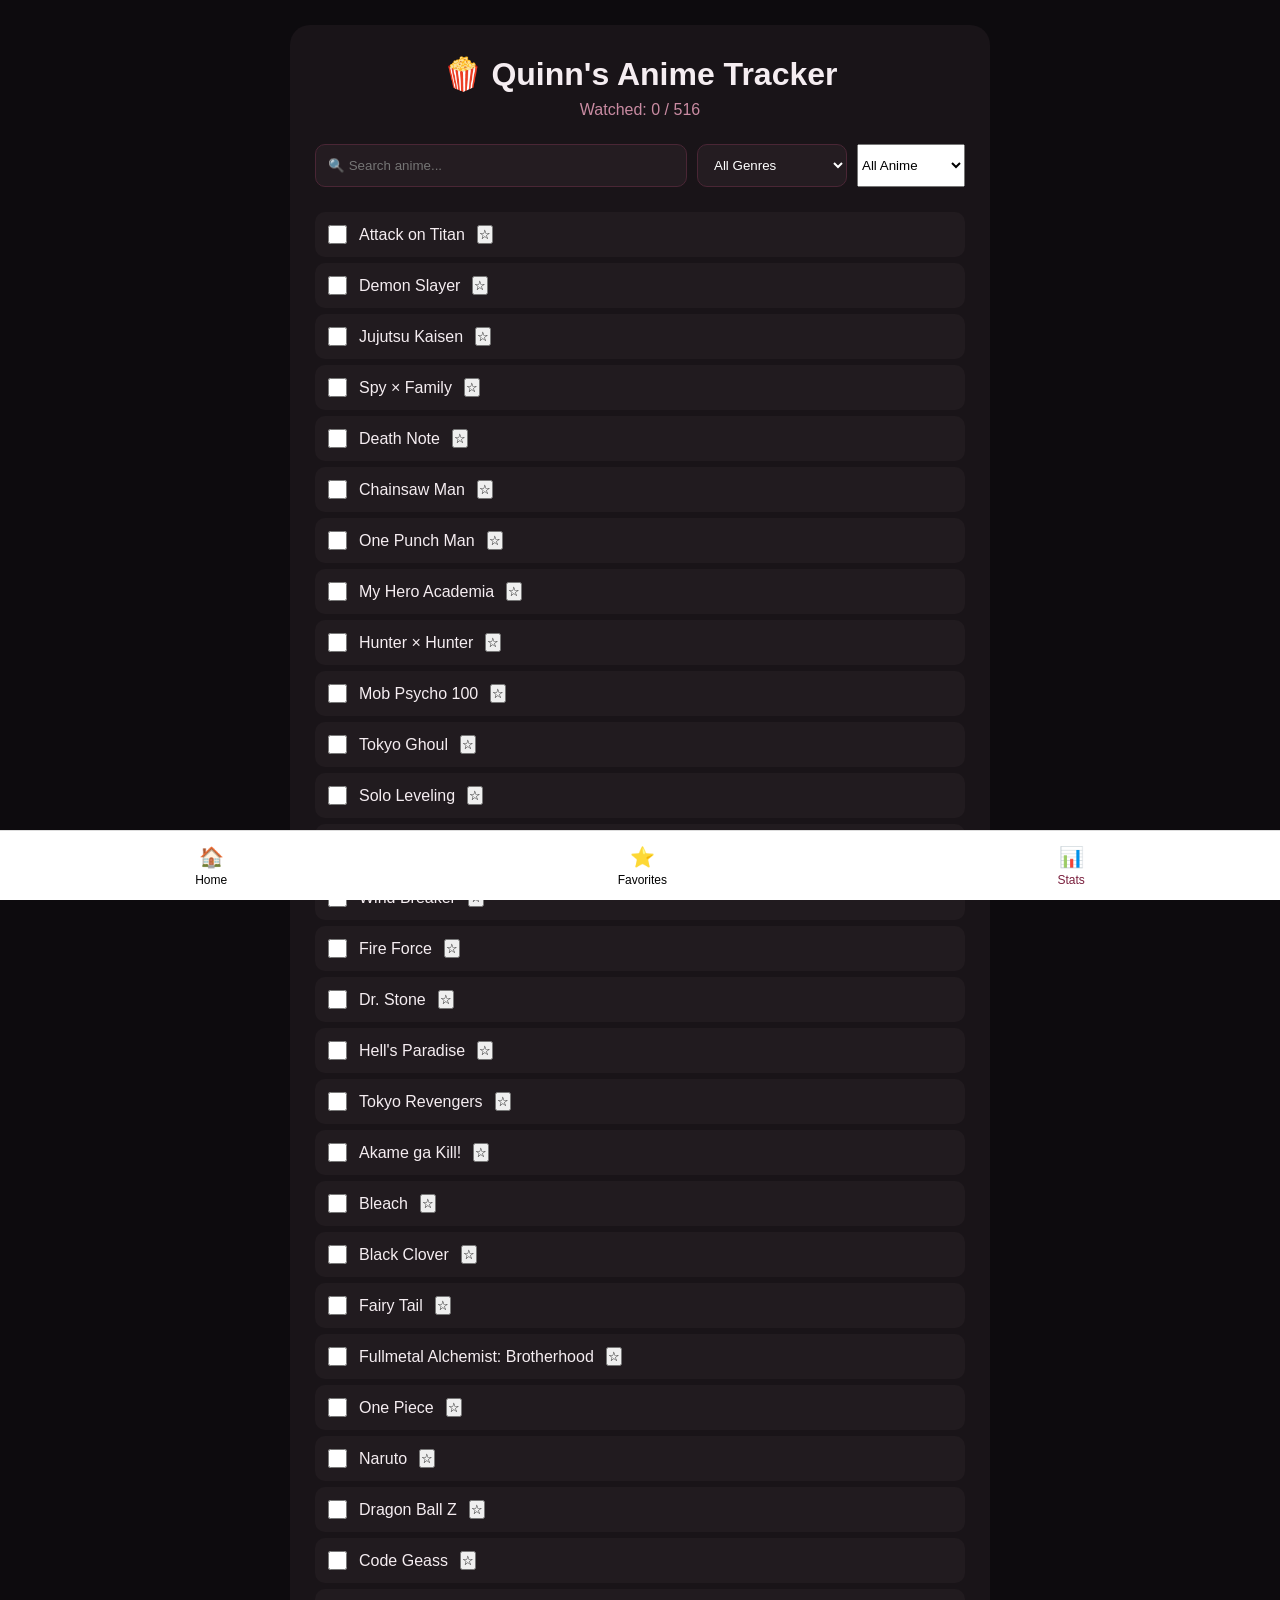
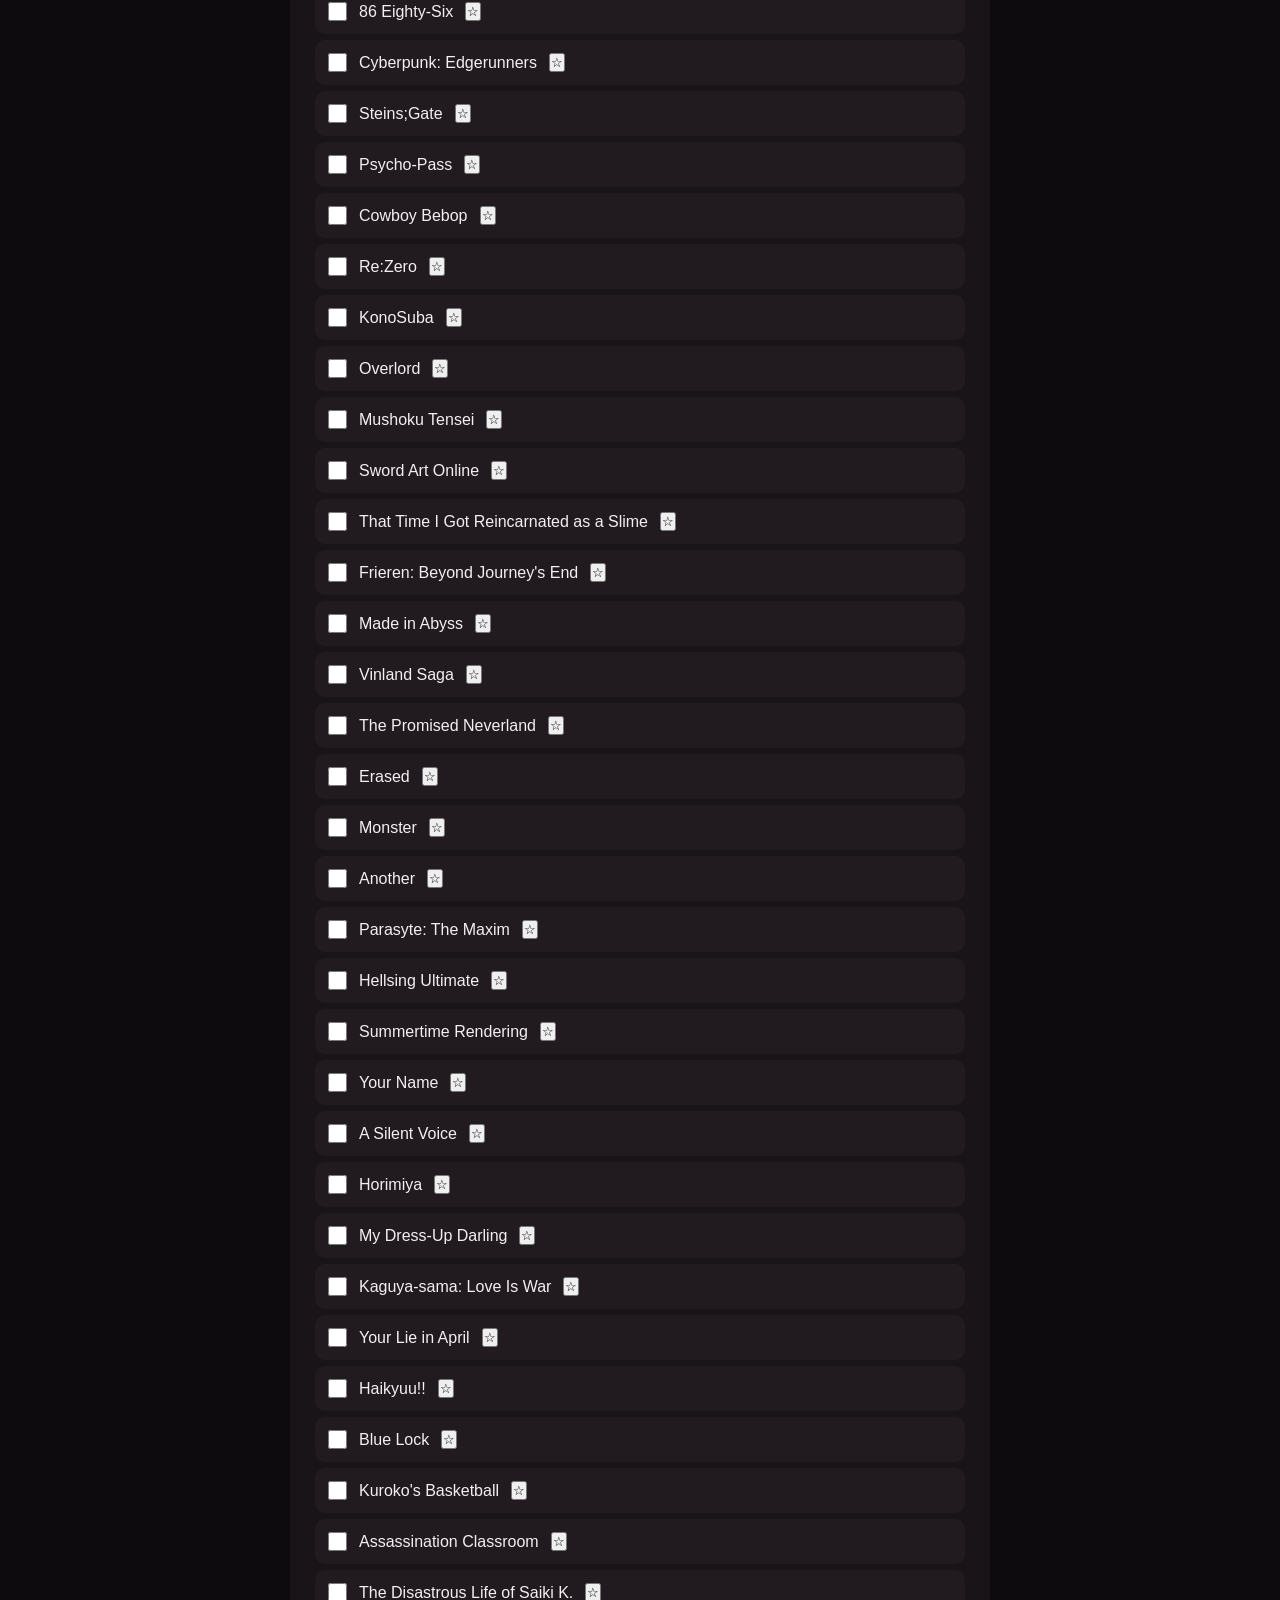
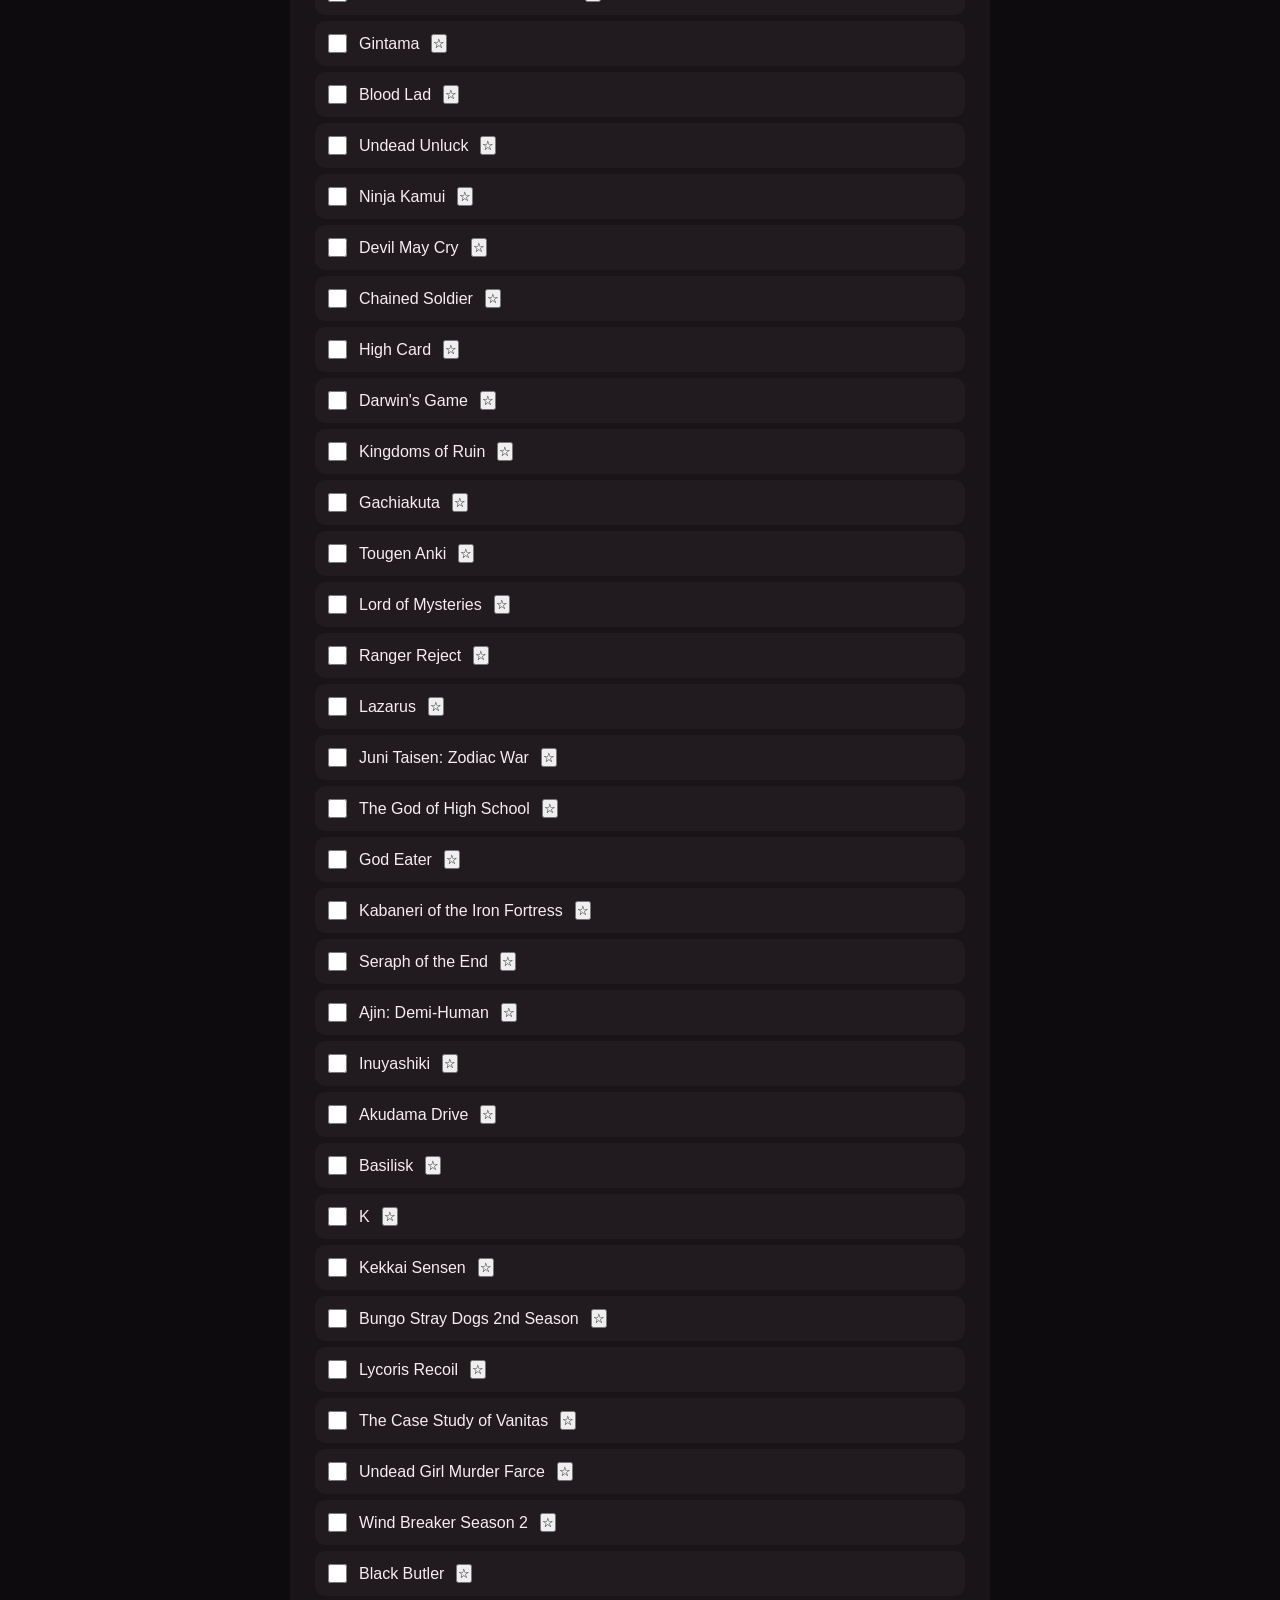
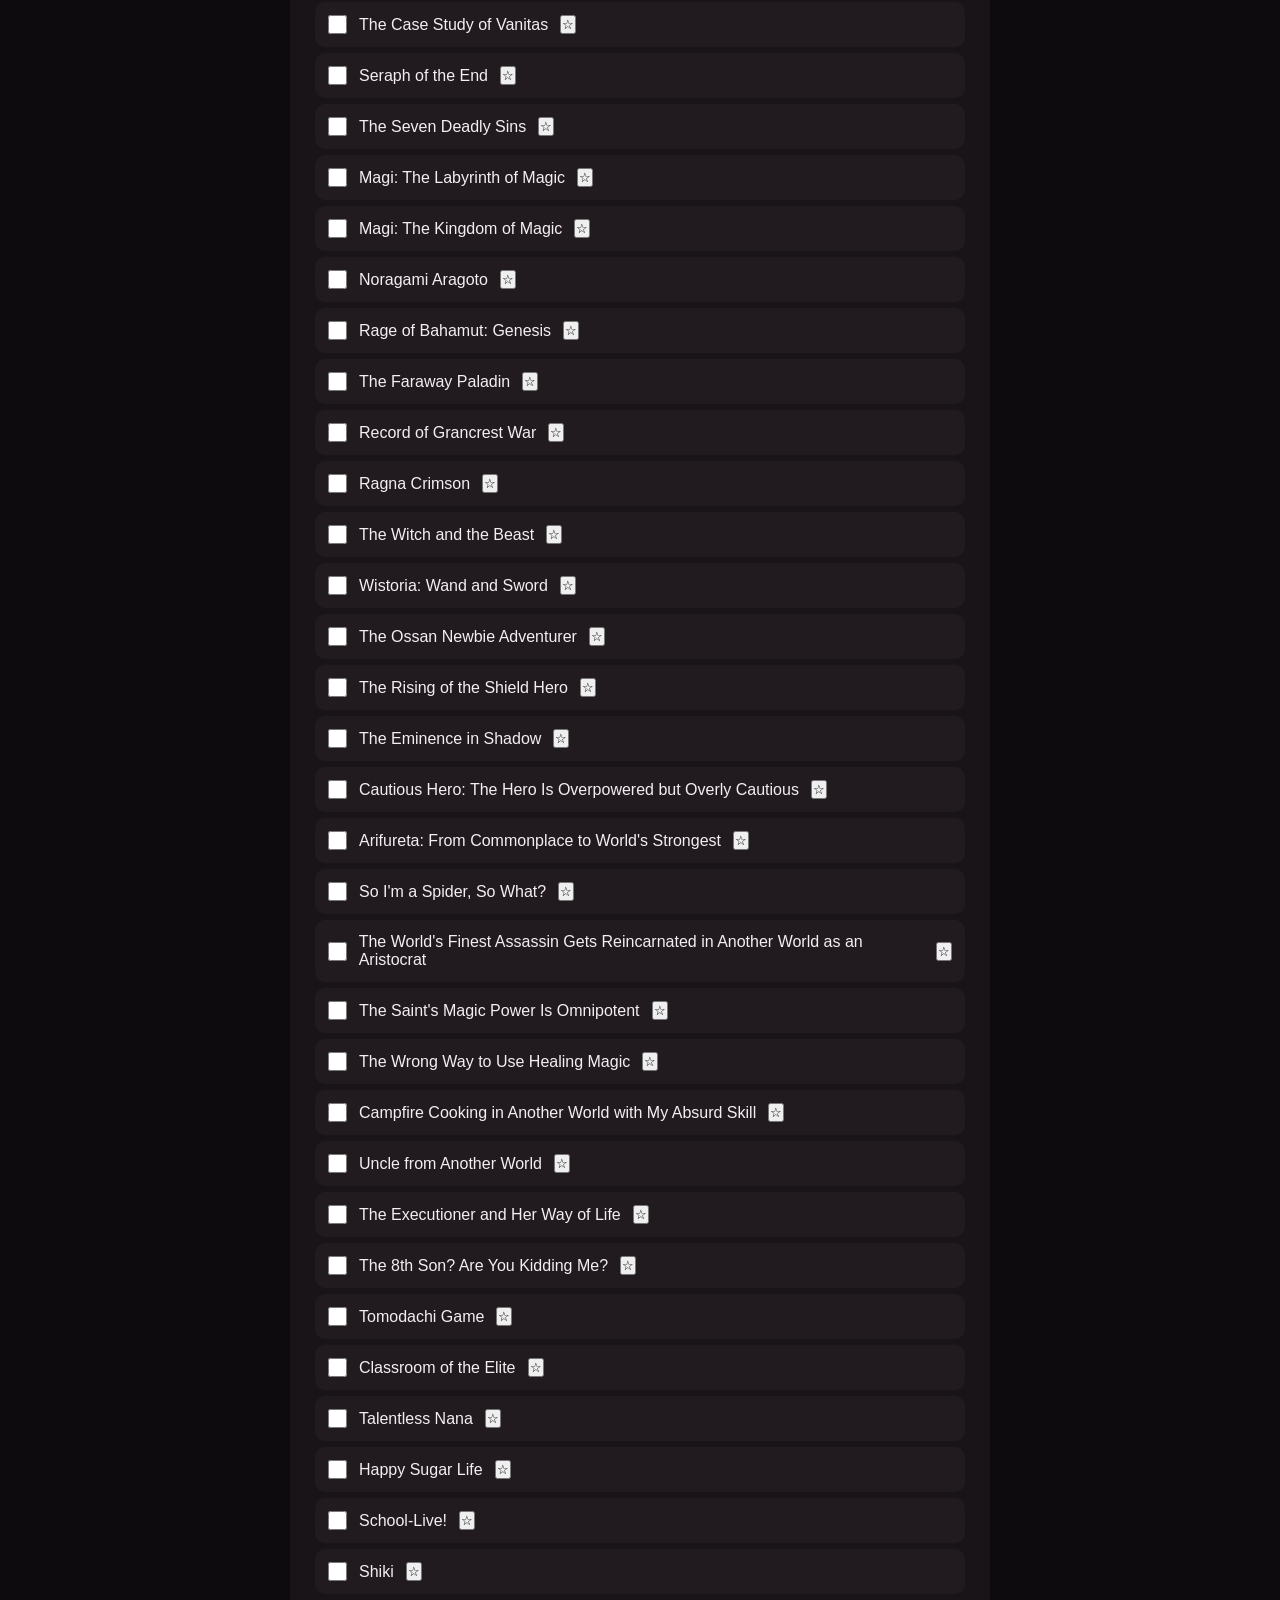
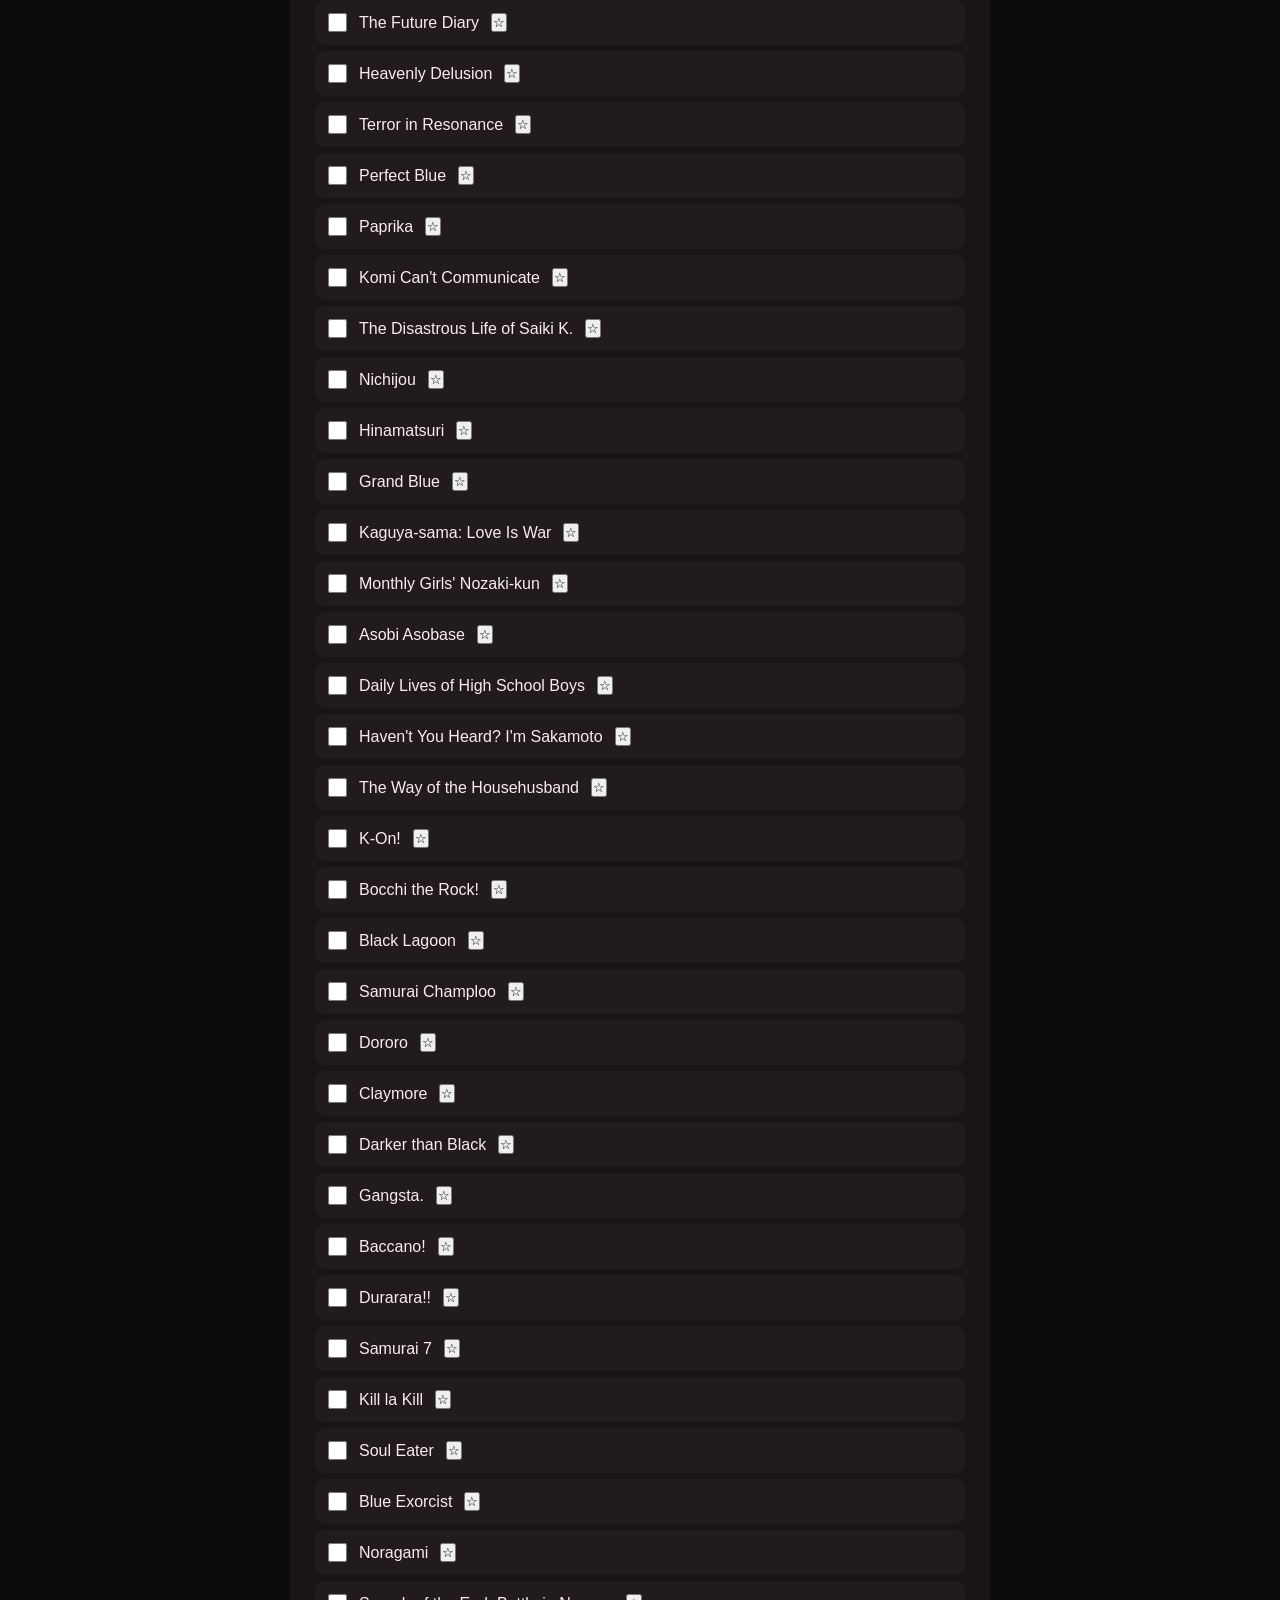
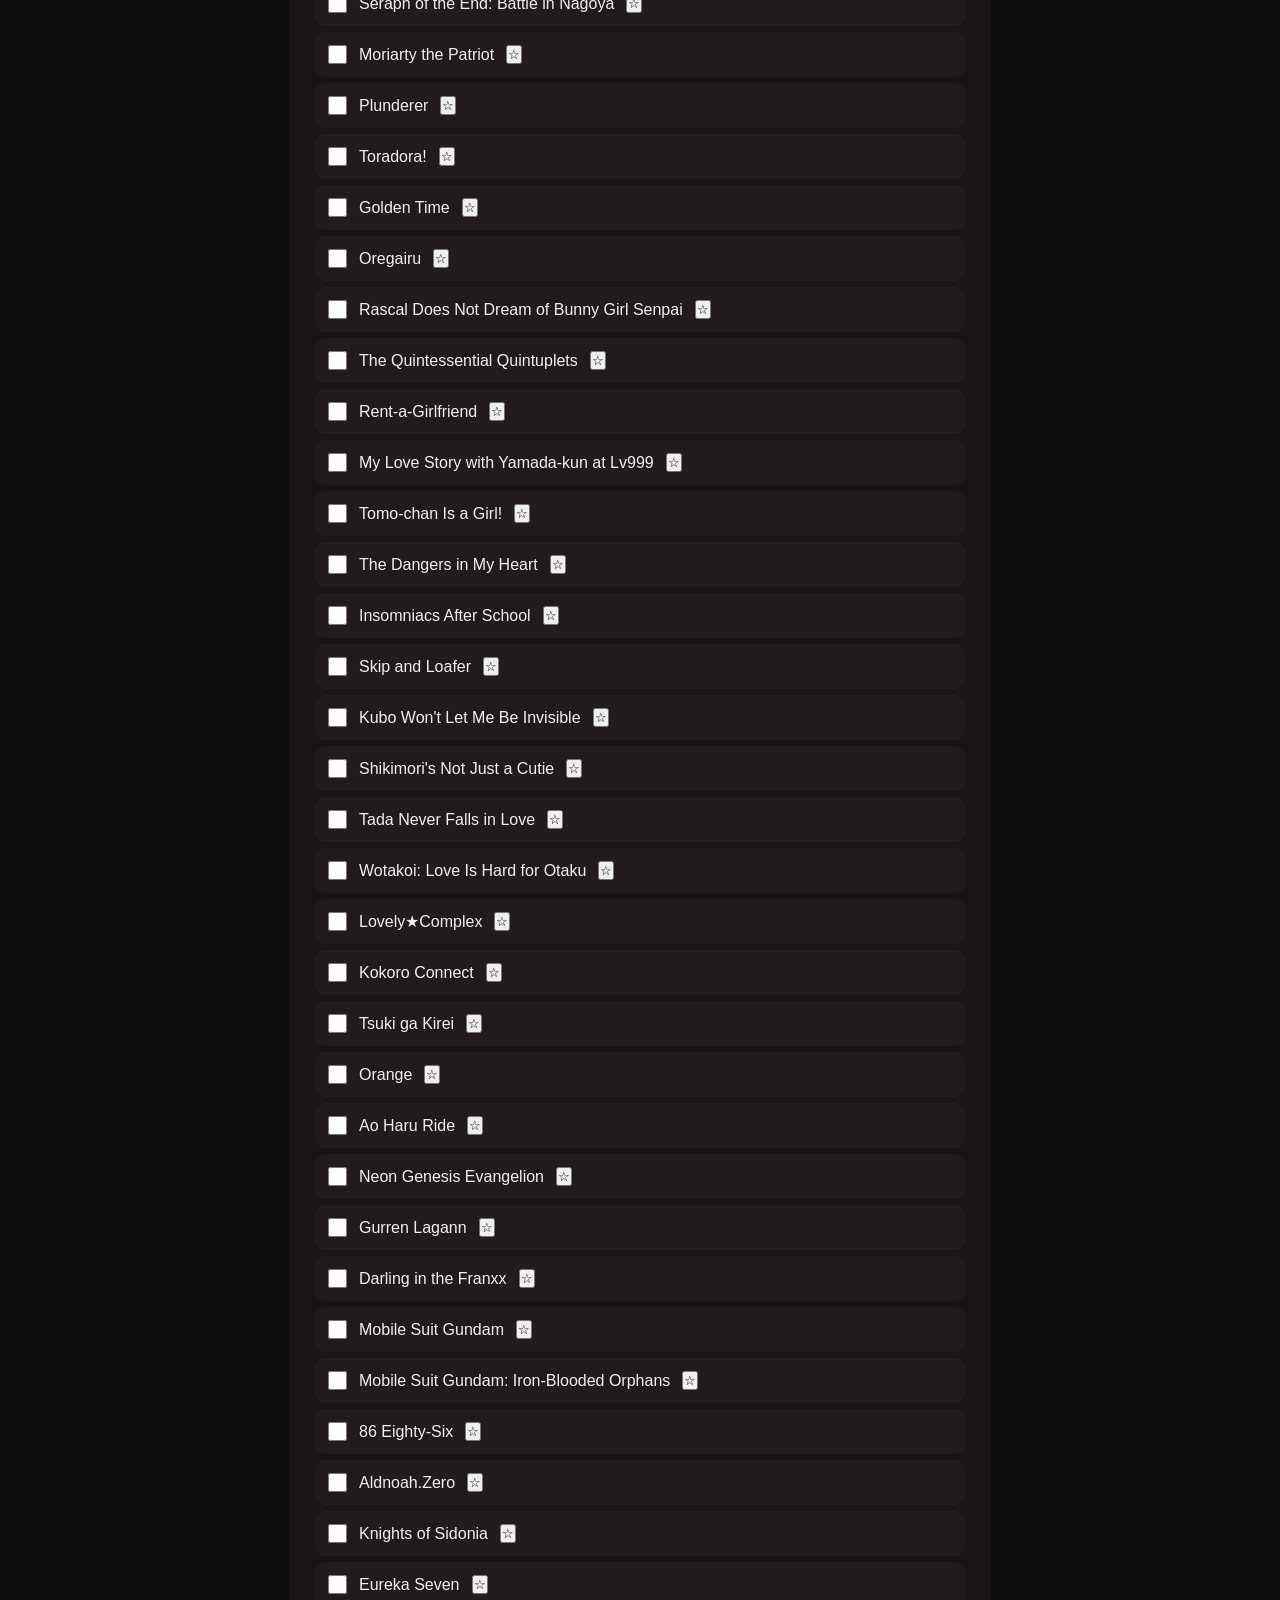
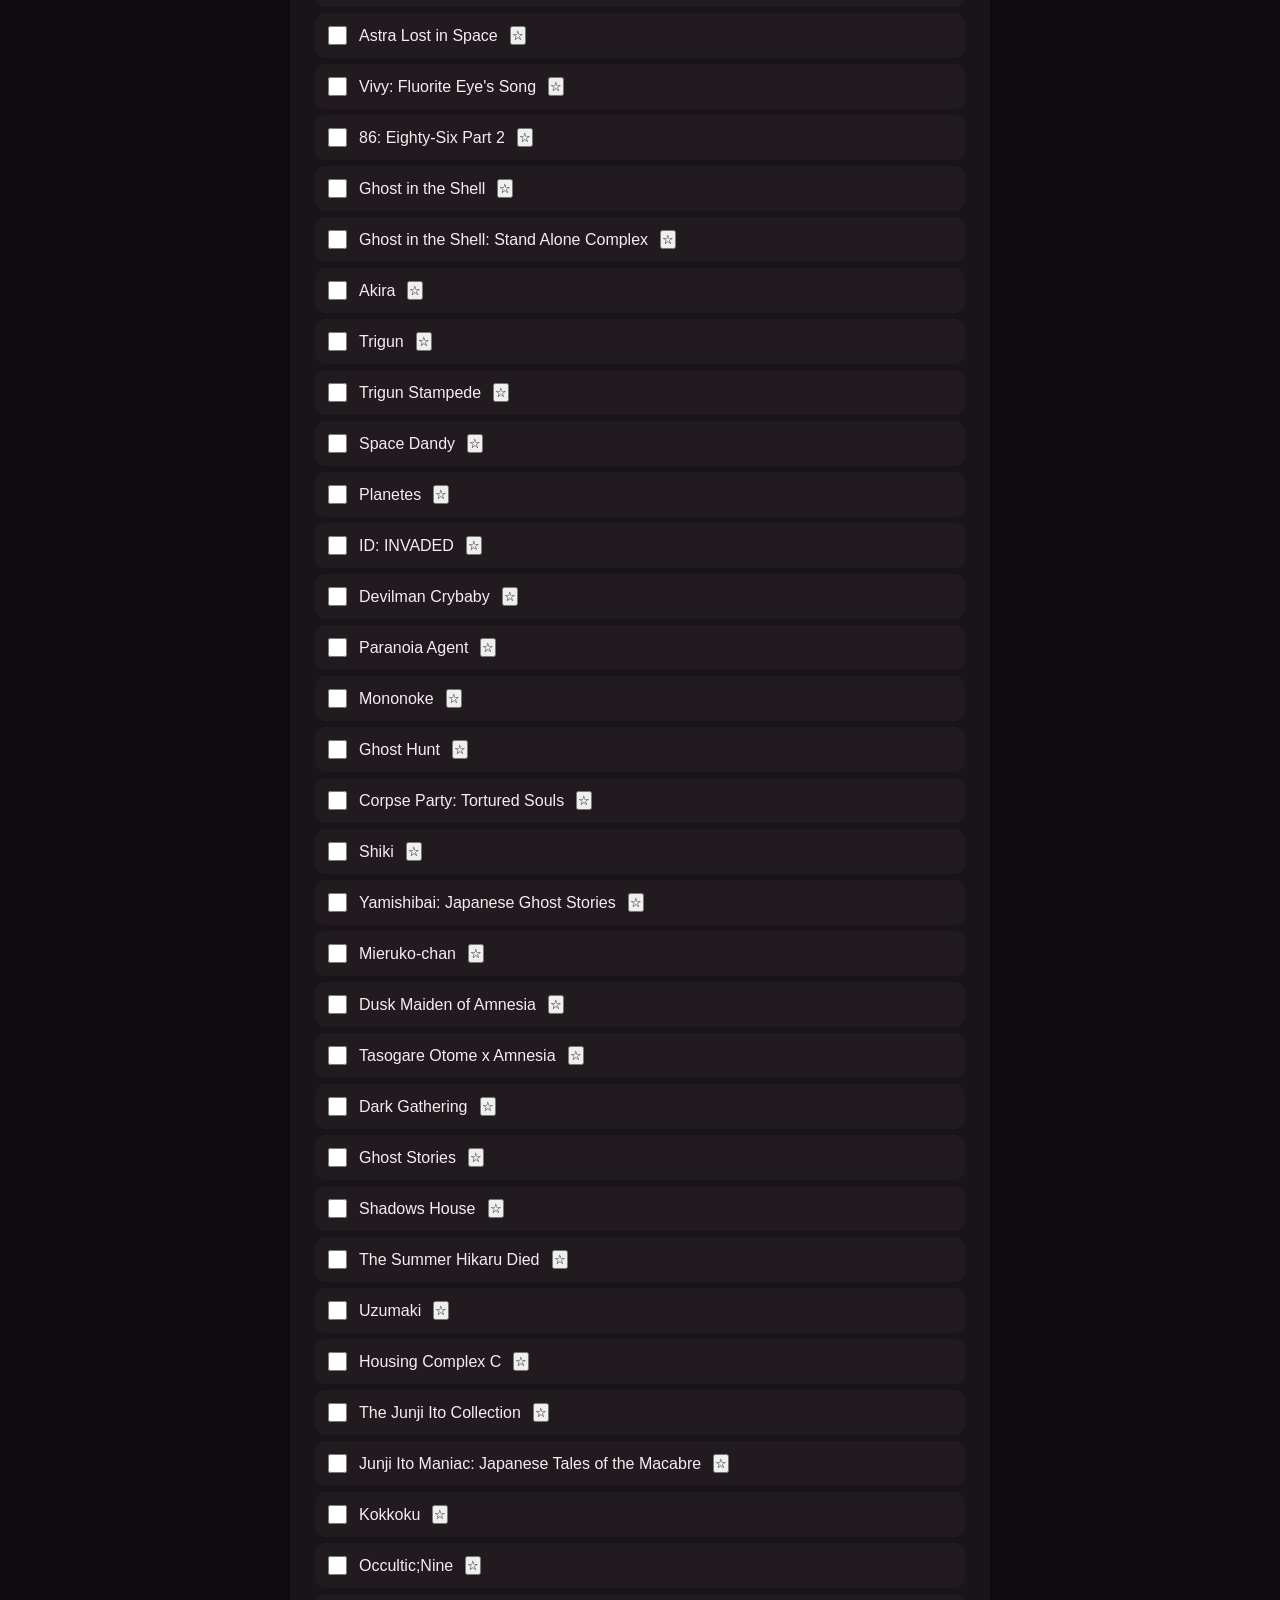
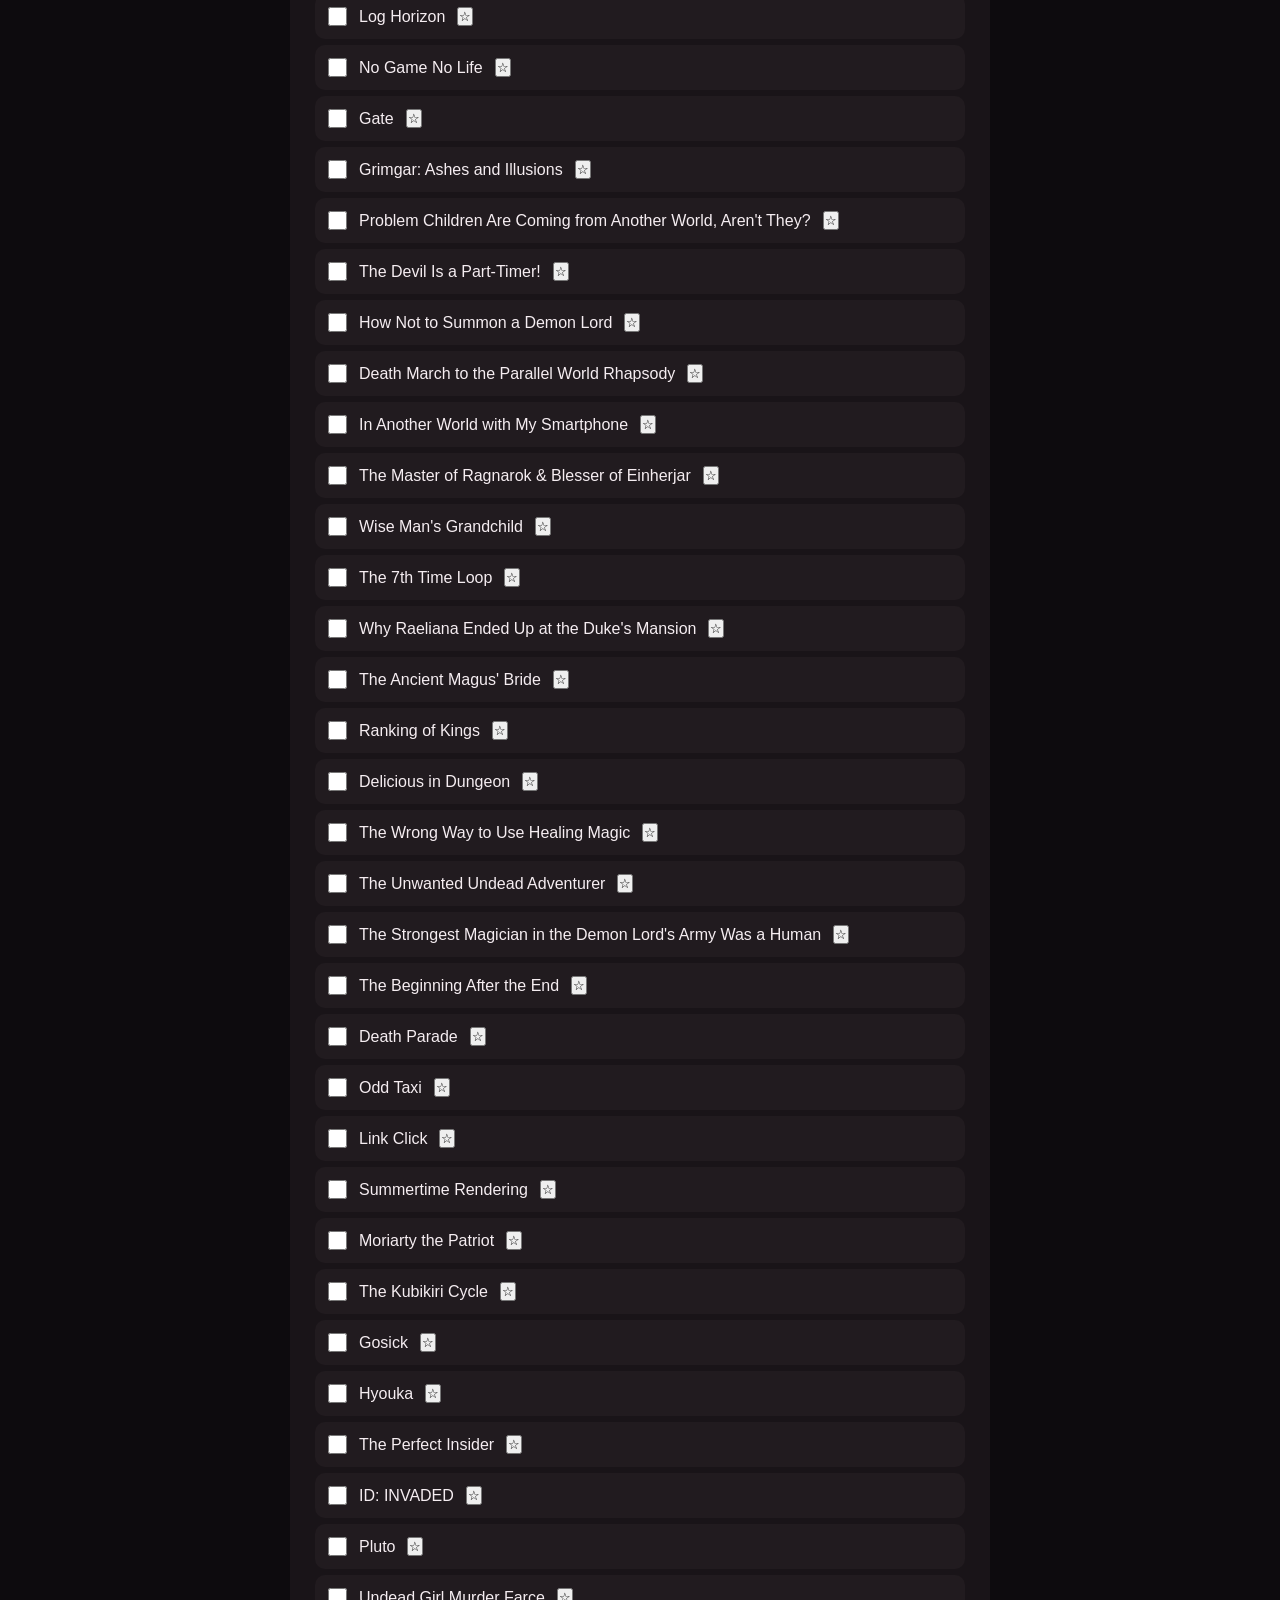
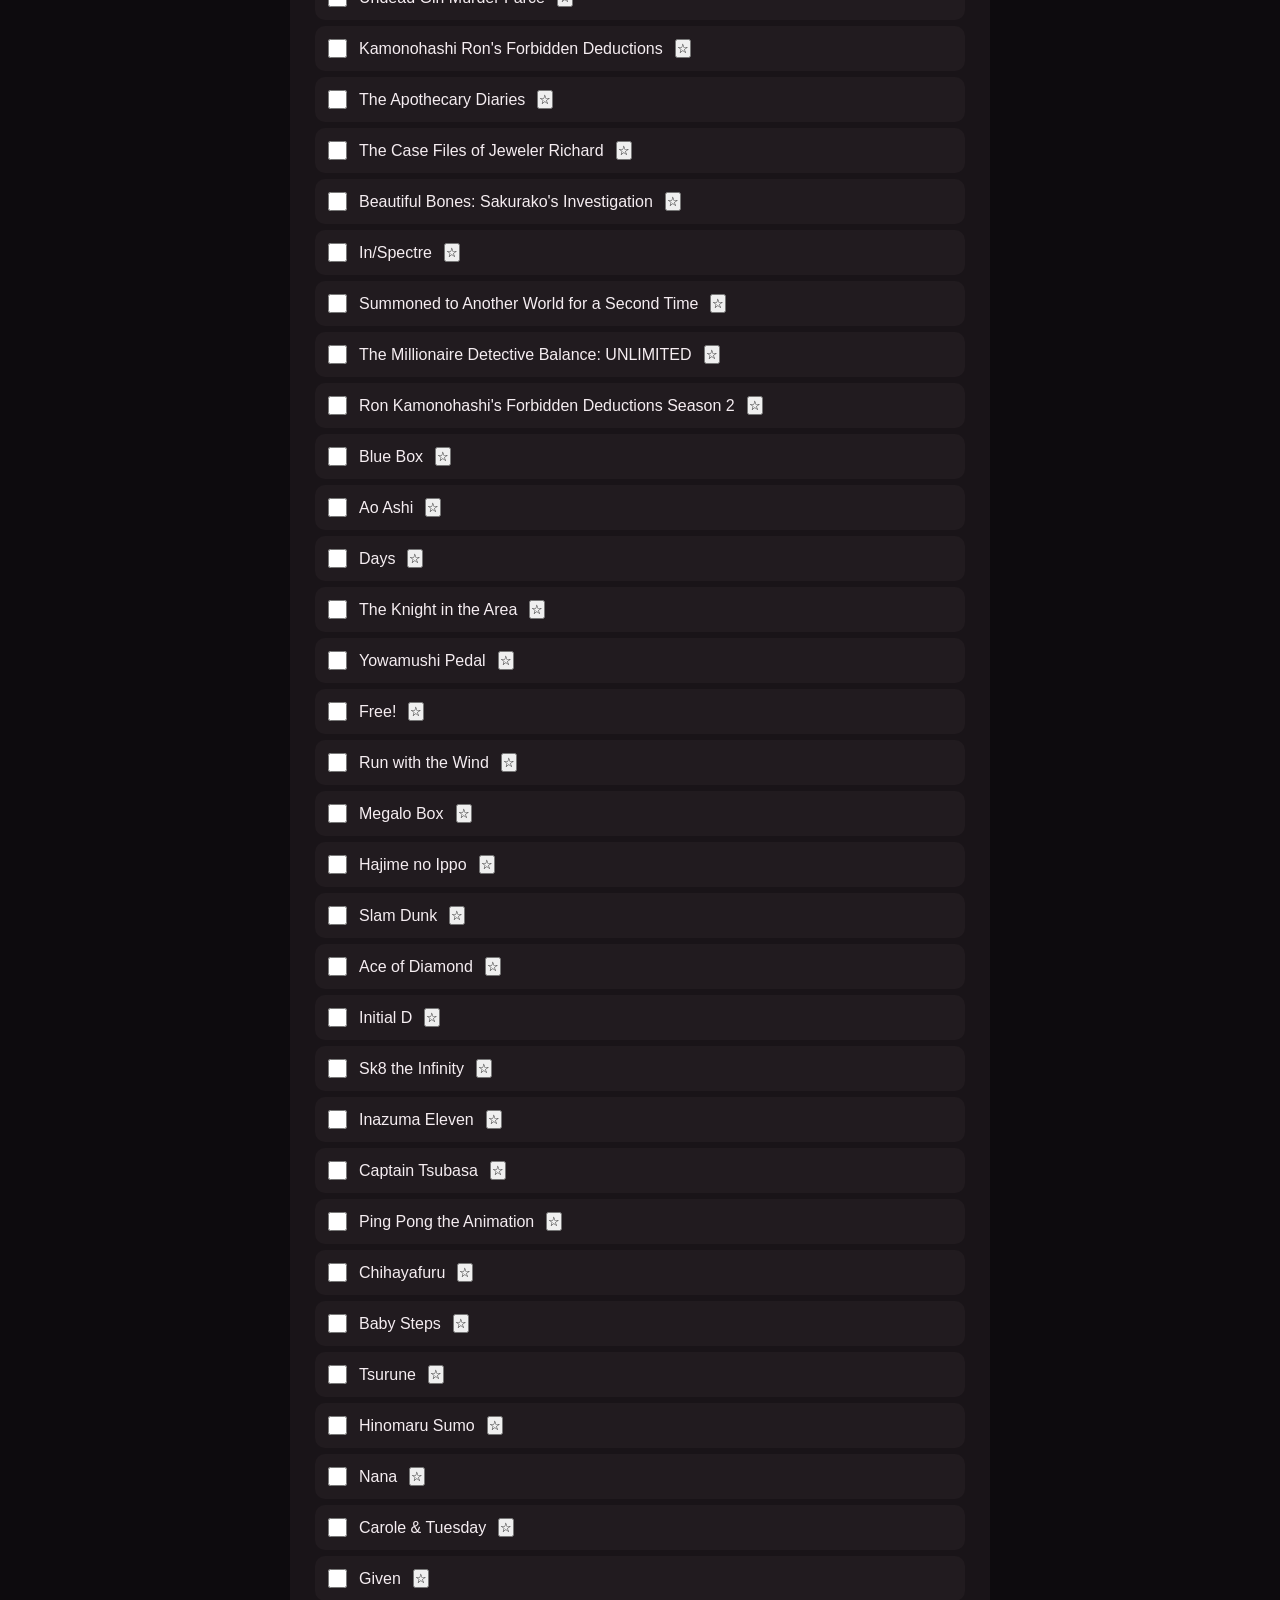
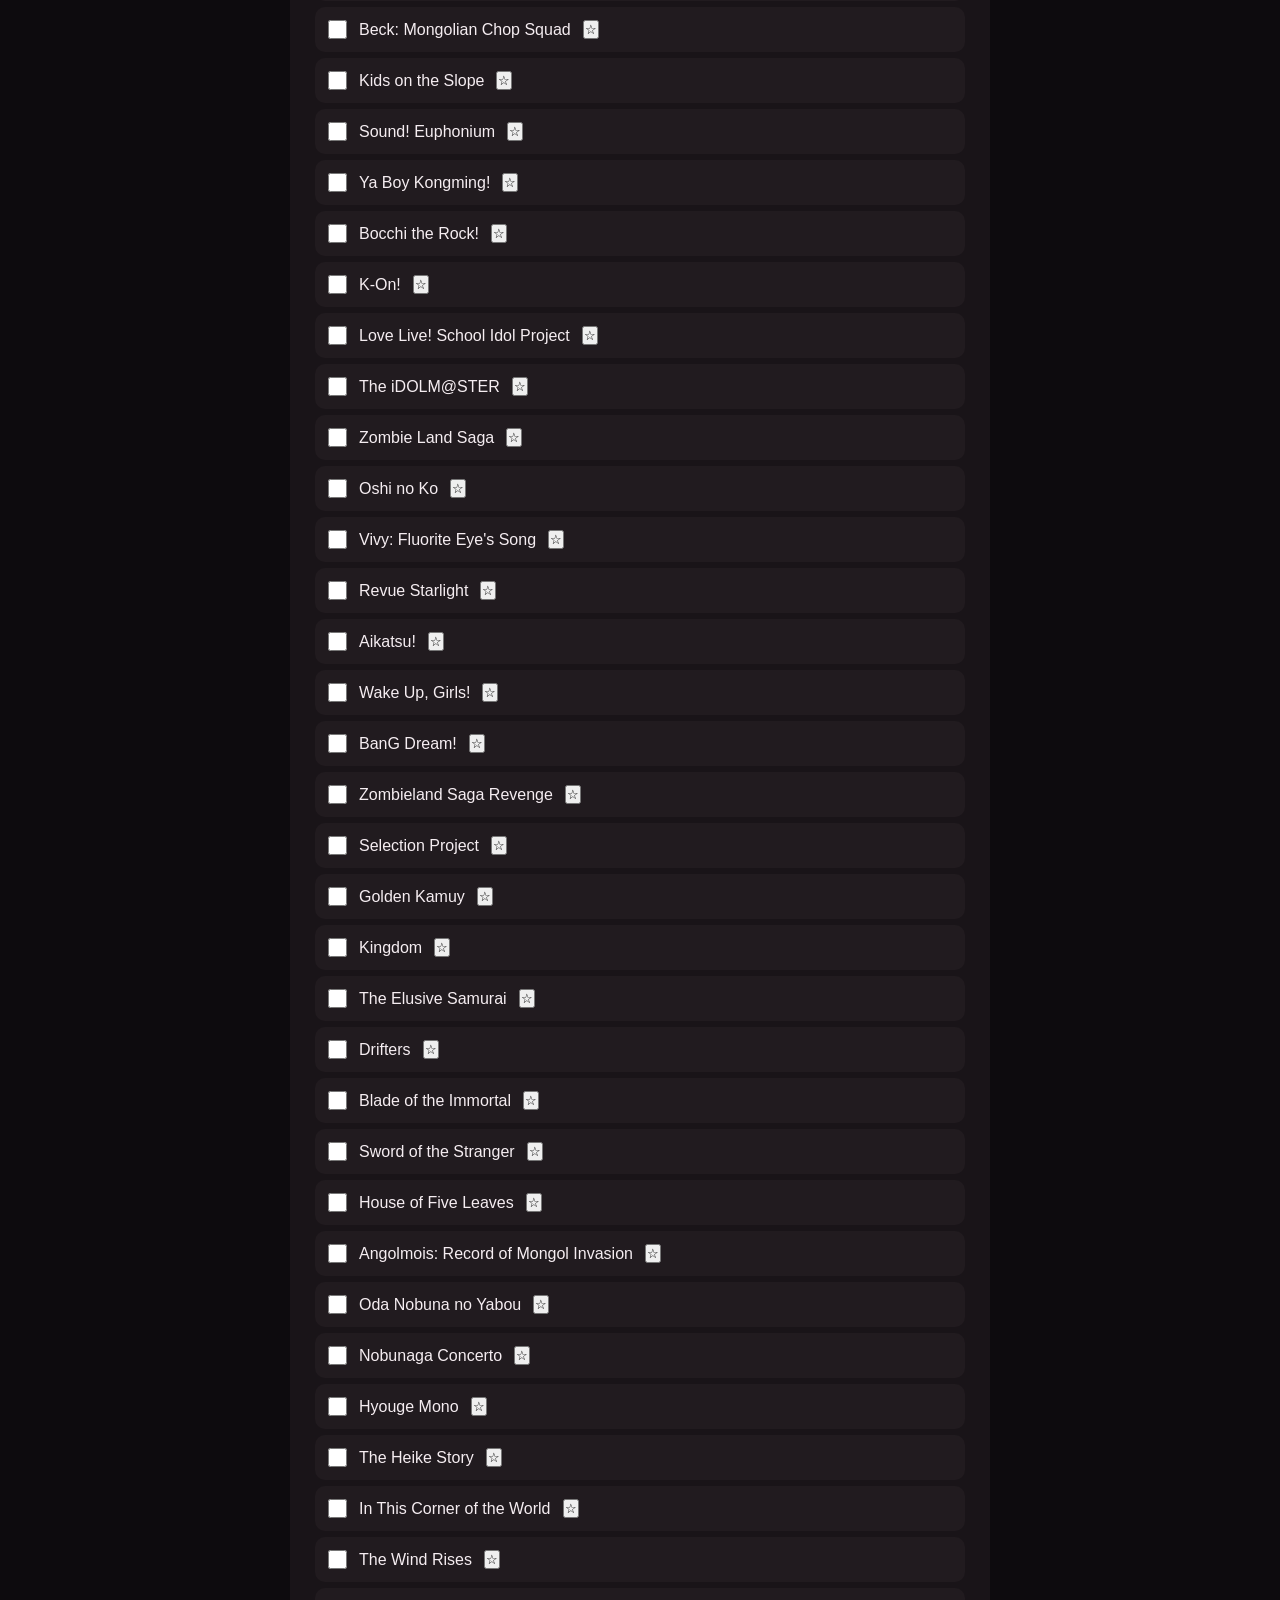
<file: Index.html>
<!DOCTYPE html>
<html lang="en">

<head>
  <meta charset="UTF-8">
  <meta name="viewport" content="width=device-width, initial-scale=1.0">

  <title>Quinn's Anime Tracker</title>

  <link rel="stylesheet" href="anime.css">
</head>

<body>

  <main class="notepad">

    <h1>🍿 Quinn's Anime Tracker</h1>

    <p class="counter">
      Watched: <span id="watchedCount">0 / 0</span>
    </p>

    <div class="controls">

      <input
        type="text"
        id="searchInput"
        placeholder="🔍 Search anime..."
      >

    <select id="genreFilter">
    <option value="All">All Genres</option>
  </select>

<select id="statusFilter">
  <option value="All">All Anime</option>
  <option value="Favorites">Favorites Only</option>
  <option value="Watched">Watched</option>
  <option value="Unwatched">Unwatched</option>
</select>
    </div>

    <div id="animeList"></div>
<div id="statsPanel" class="stats-panel"></div>
  </main>
<nav class="bottom-nav">

  <button class="nav-item active" id="homeNav">
  🏠
  <span>Home</span>
</button>

  <button class="nav-item" id="favoritesNav">
  ⭐
  <span>Favorites</span>
</button>

  <button class="nav-item" id="statsNav">
  📊
  <span>Stats</span>
</button>

</nav>
  <script src="anime.js"></script>

</body>

</html>
</file>
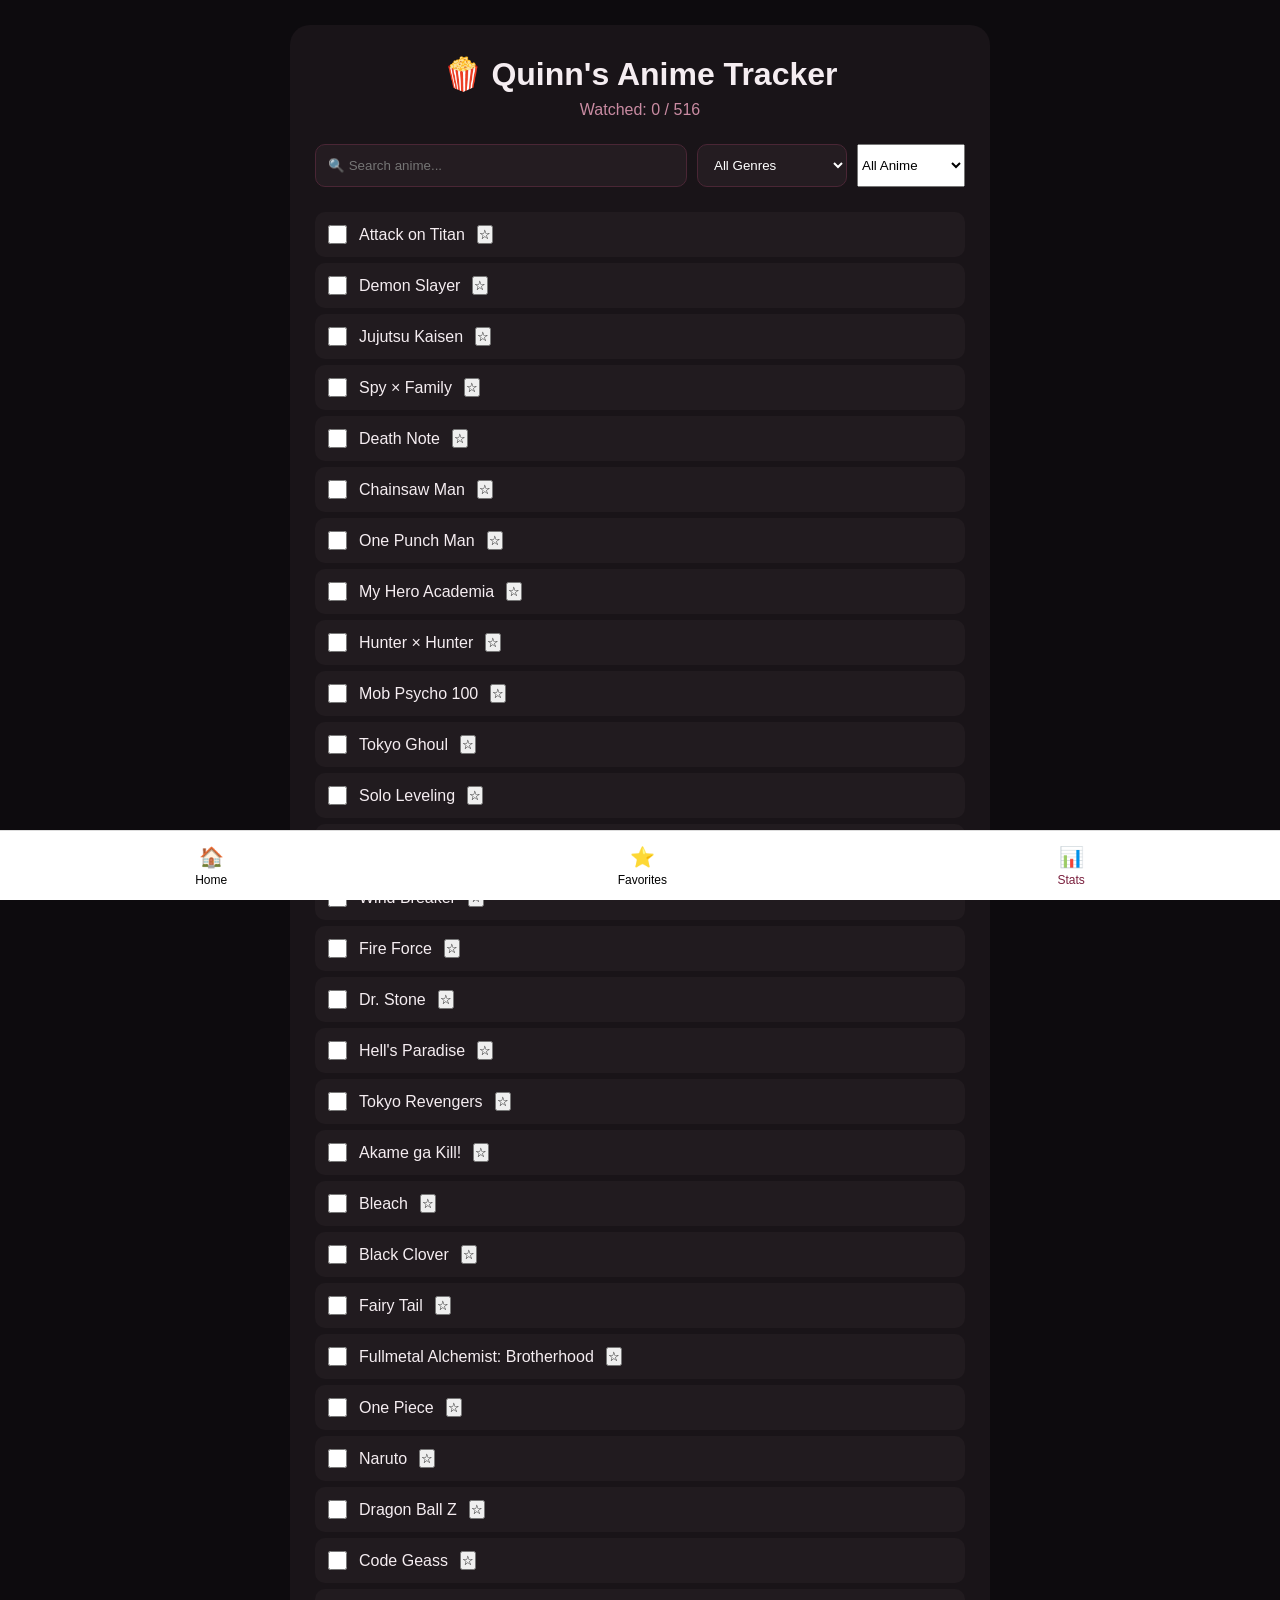
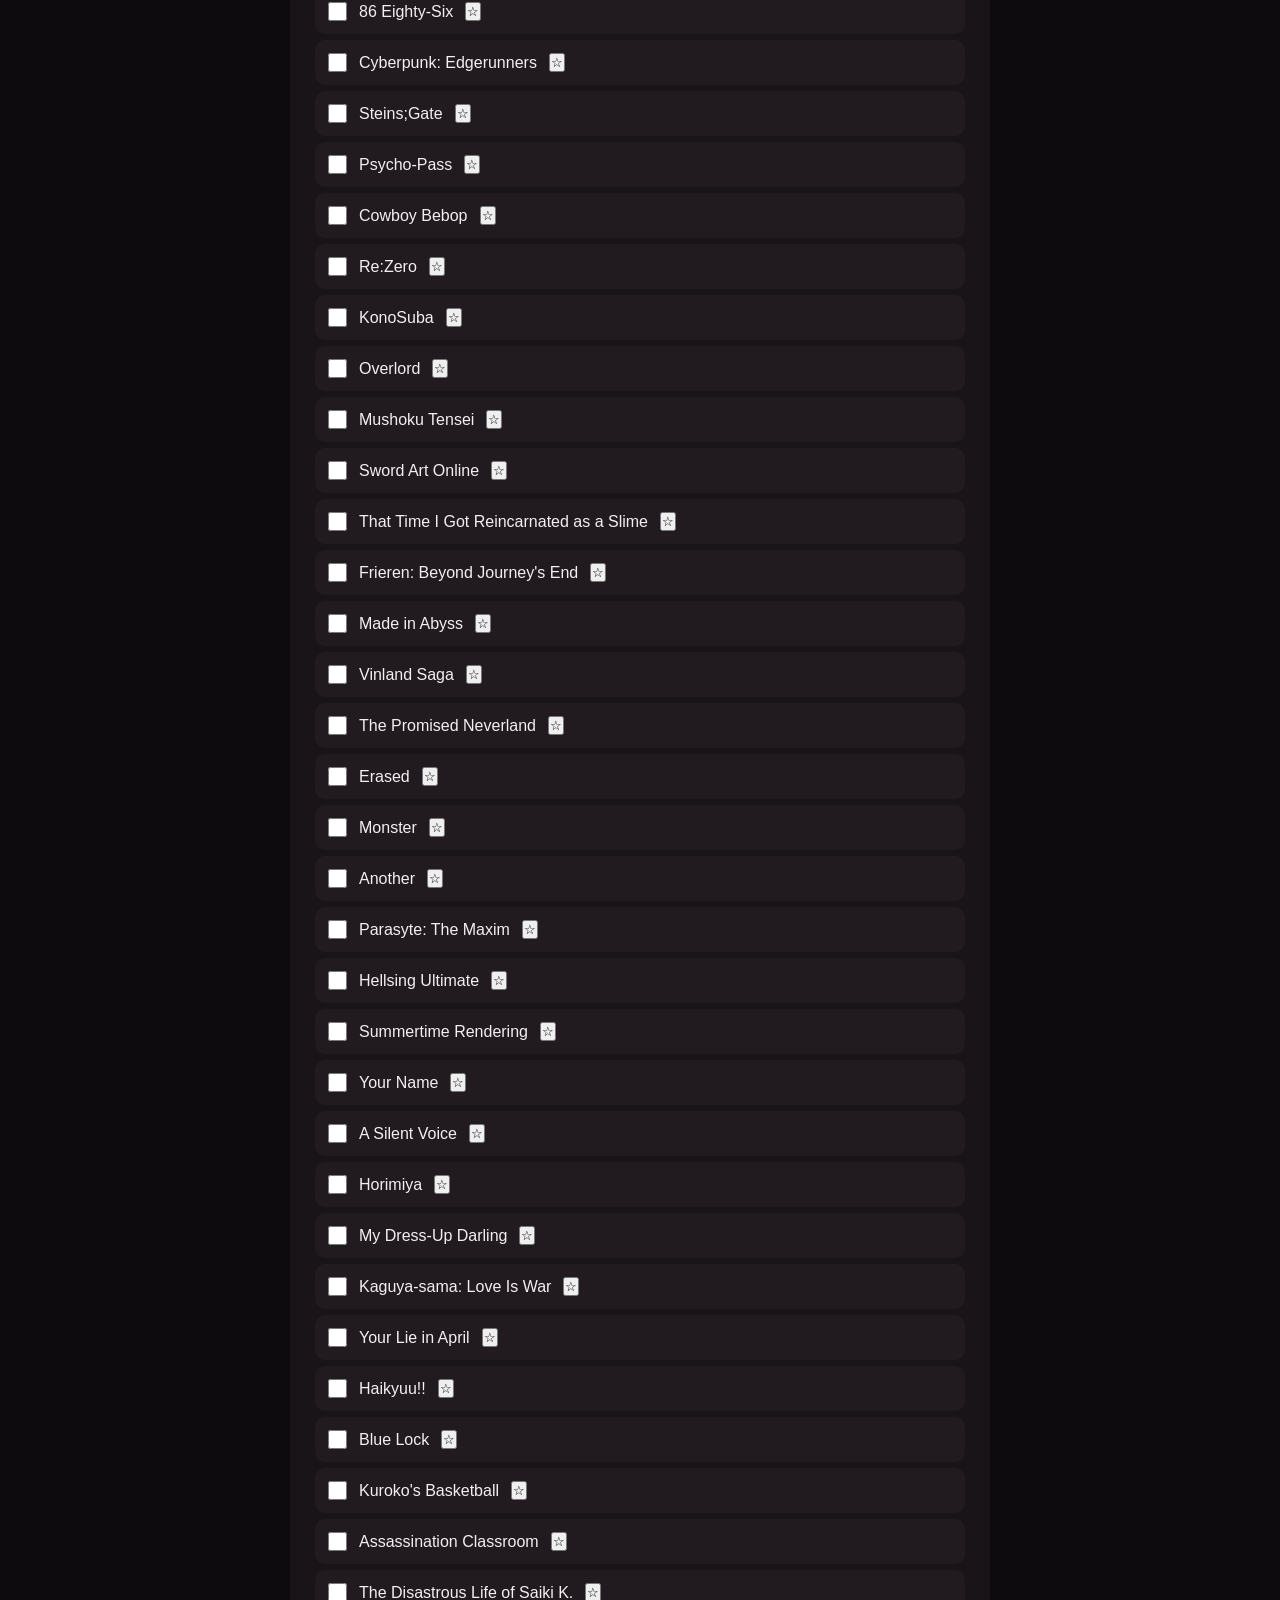
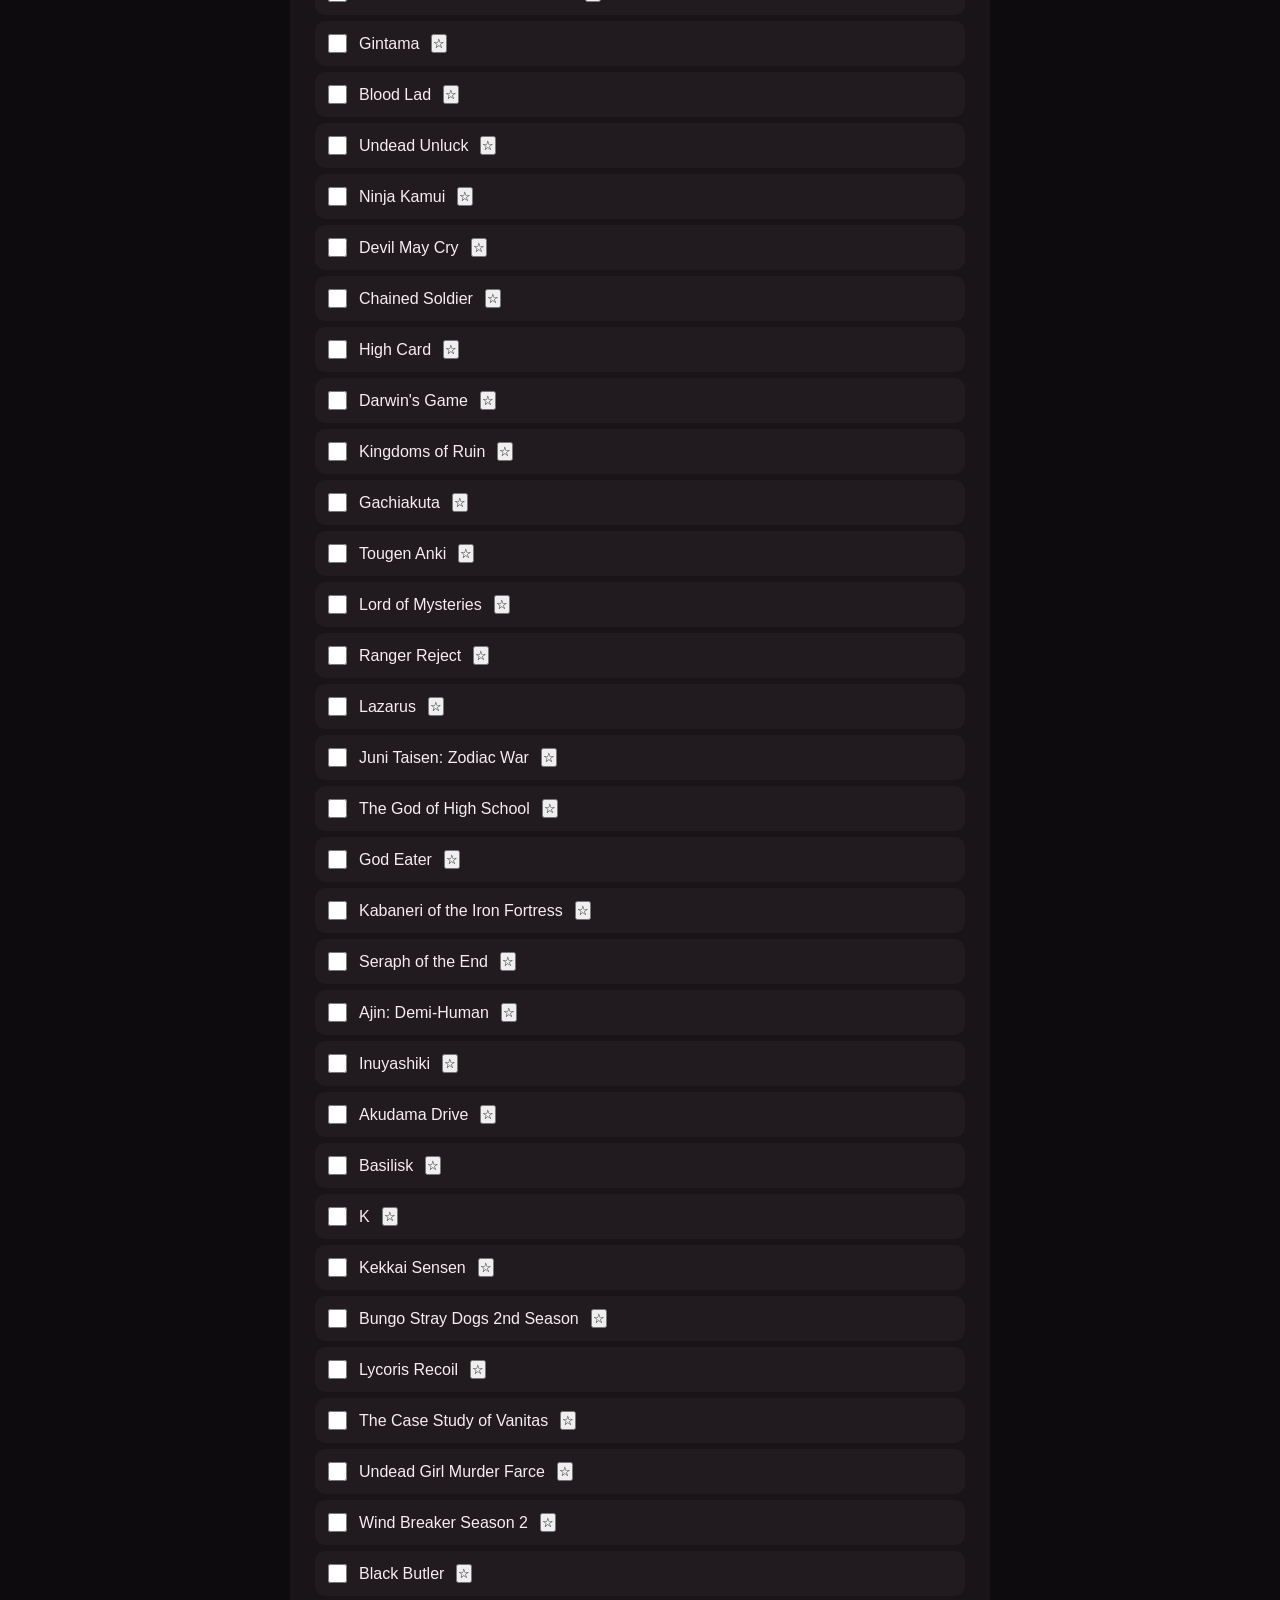
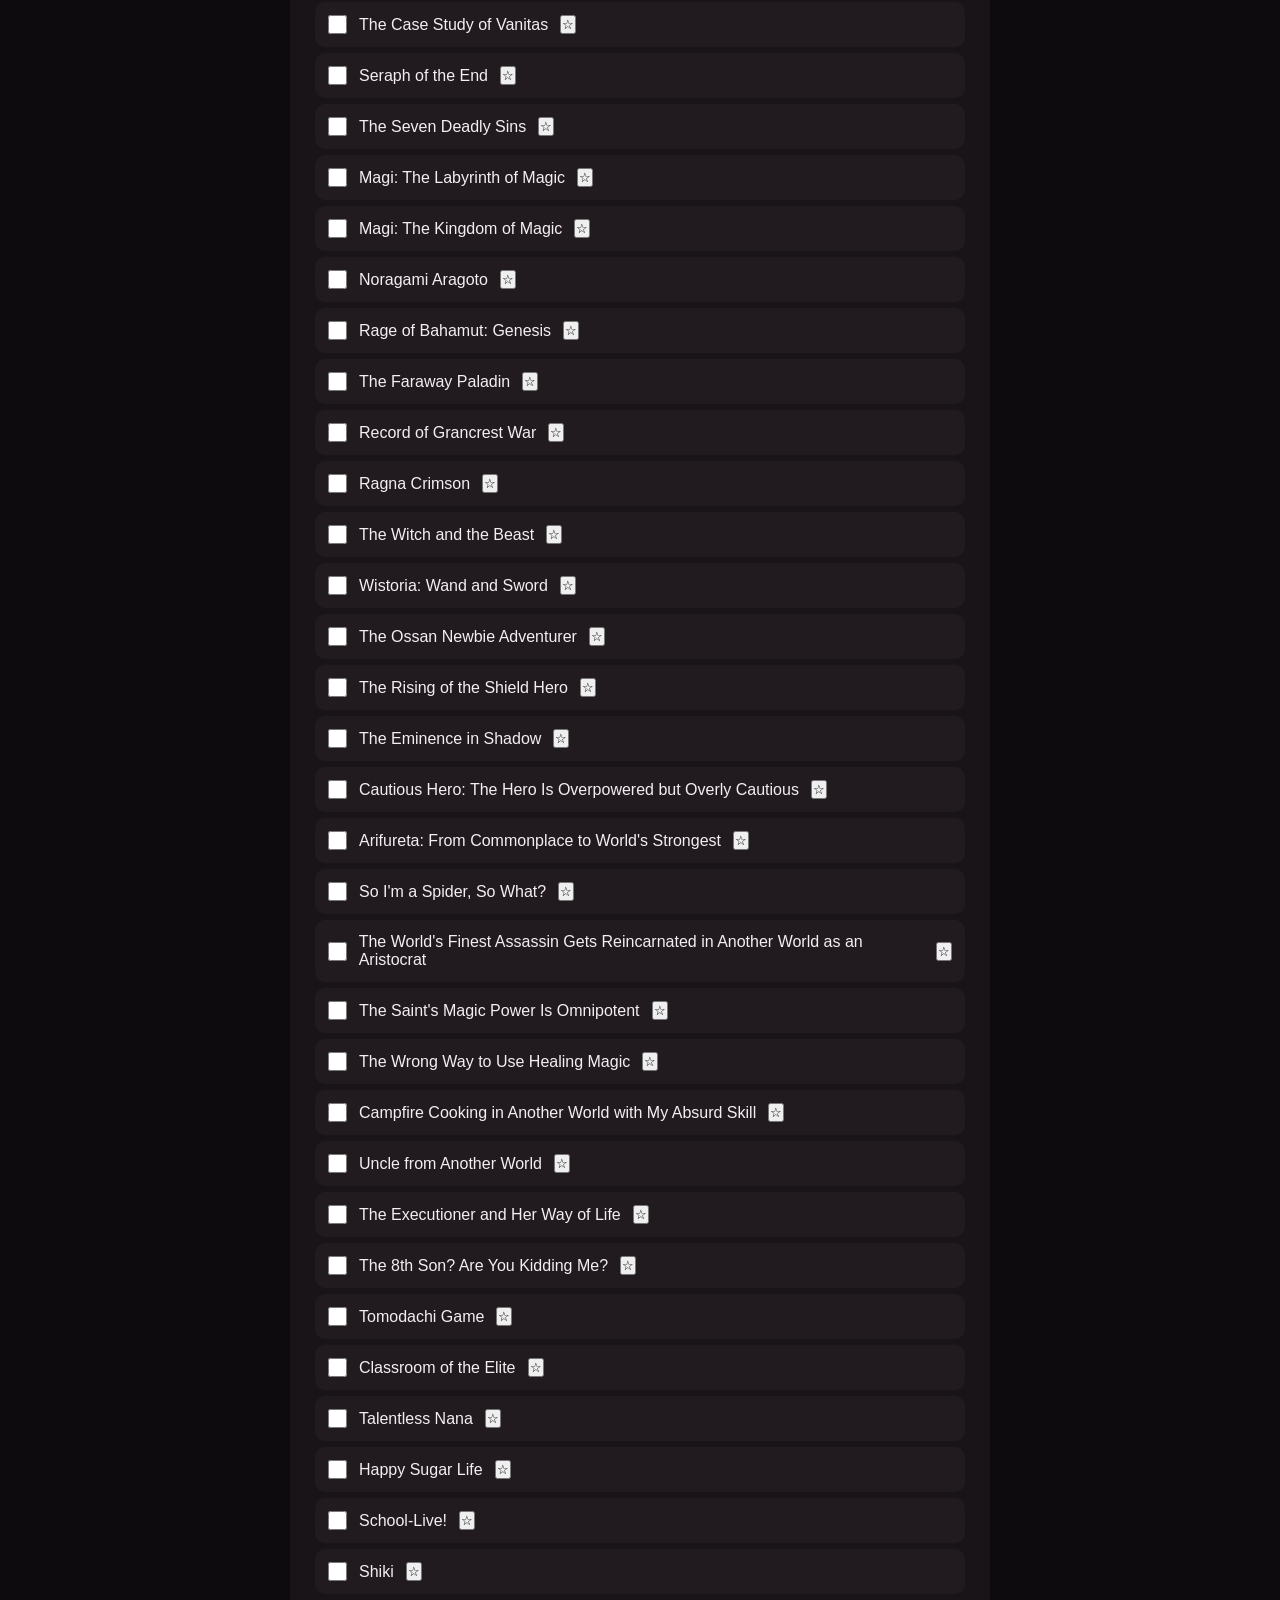
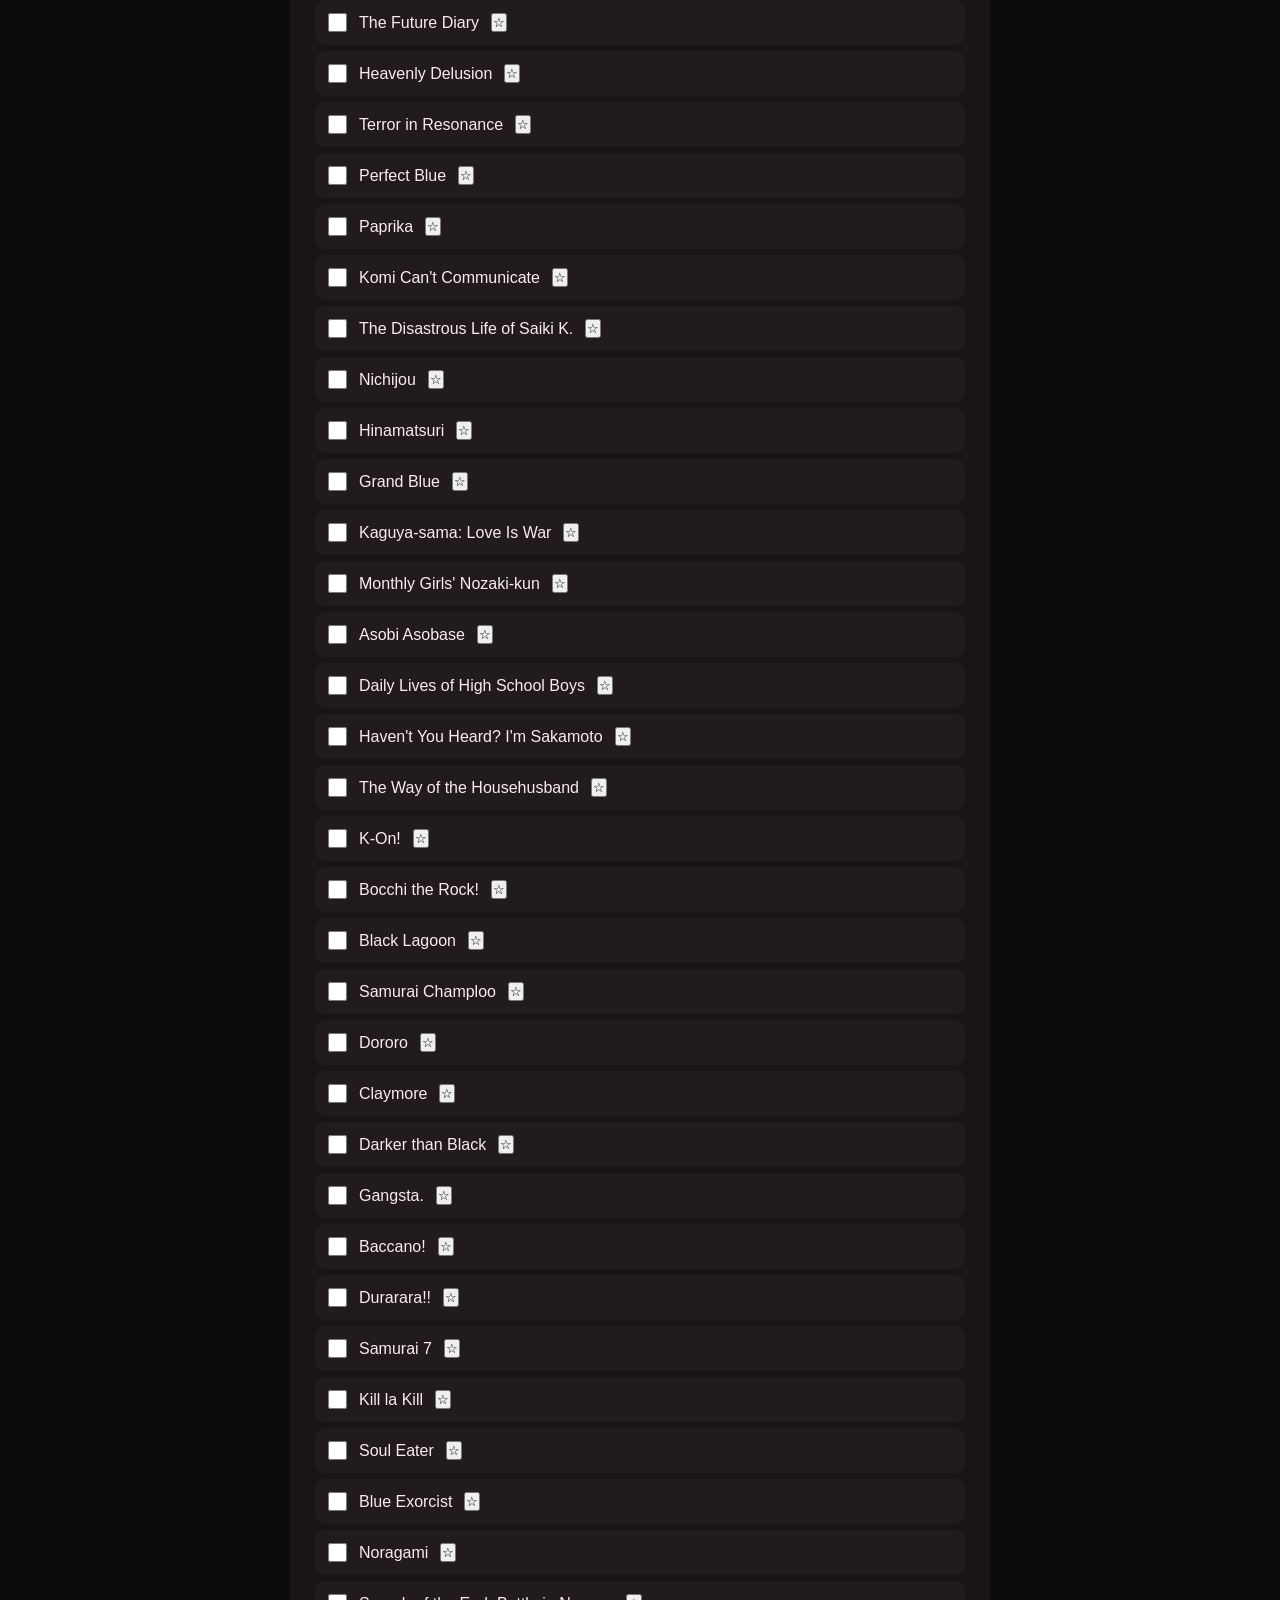
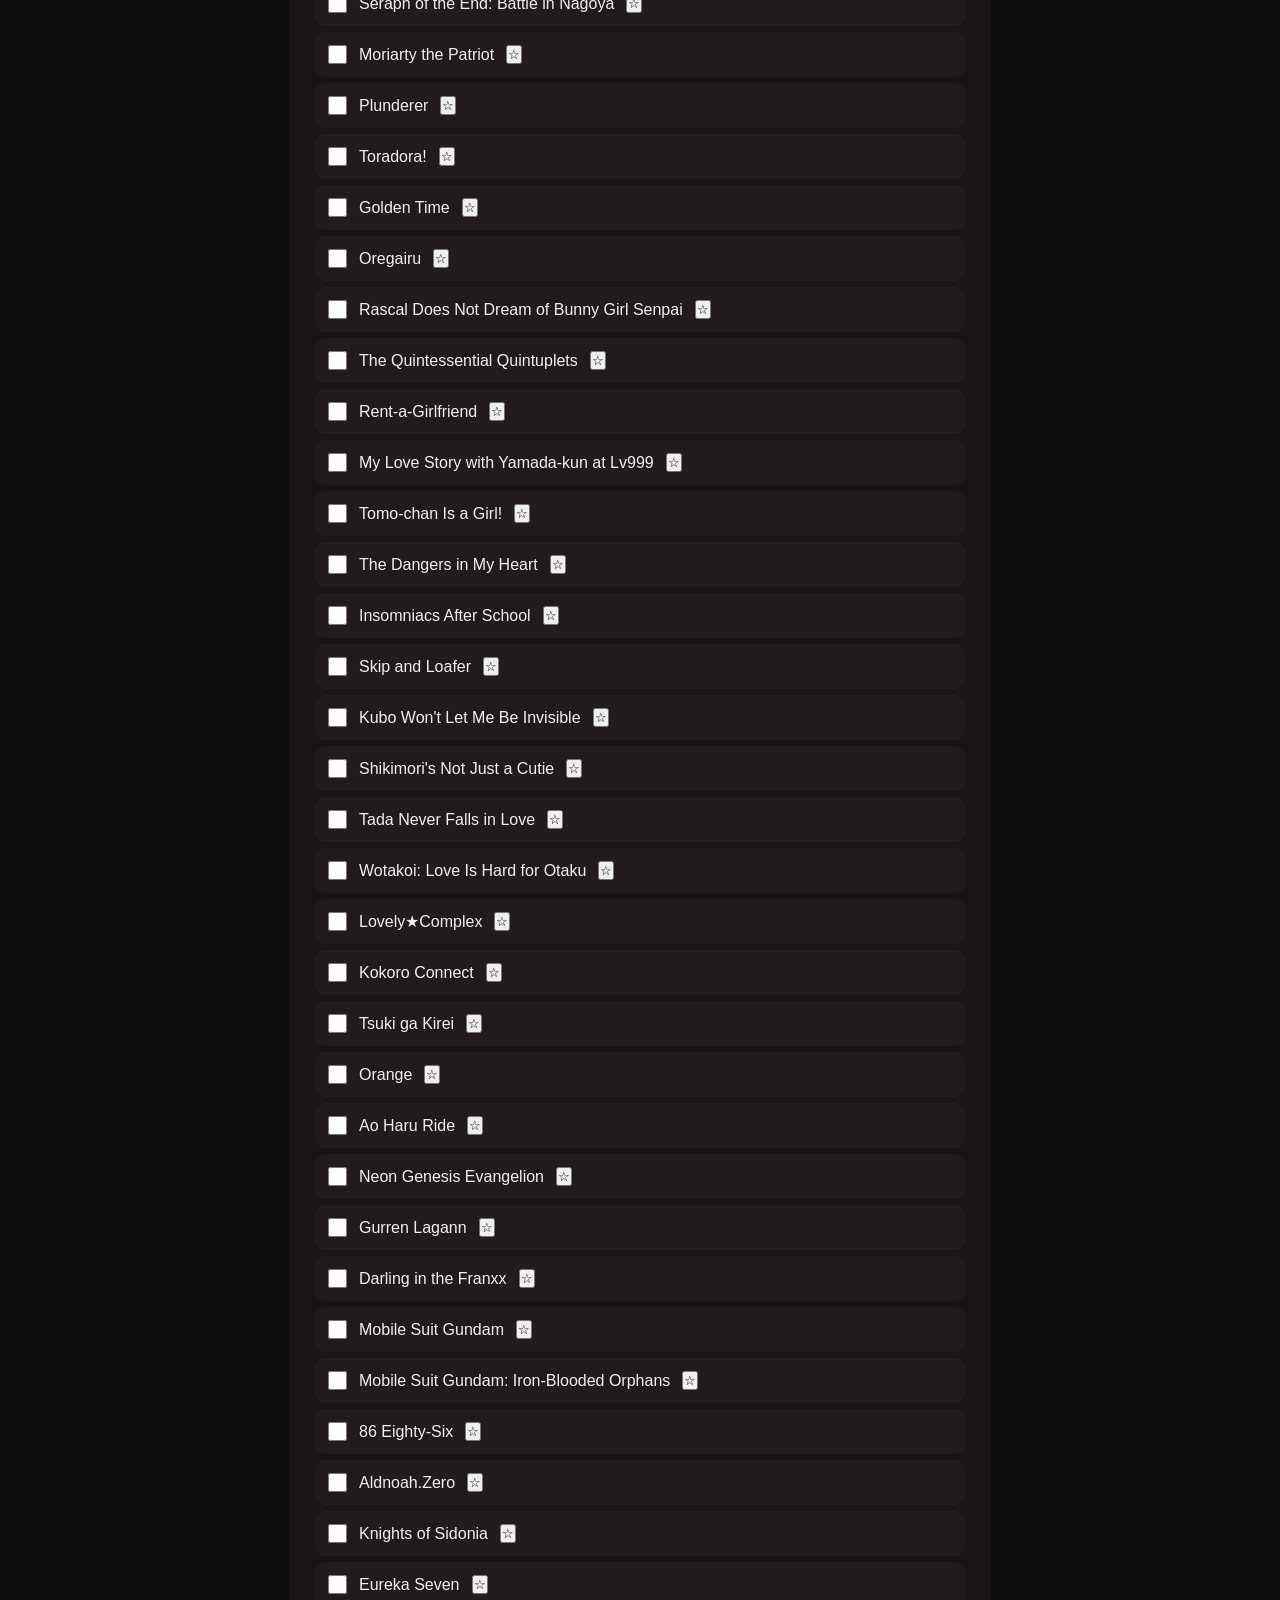
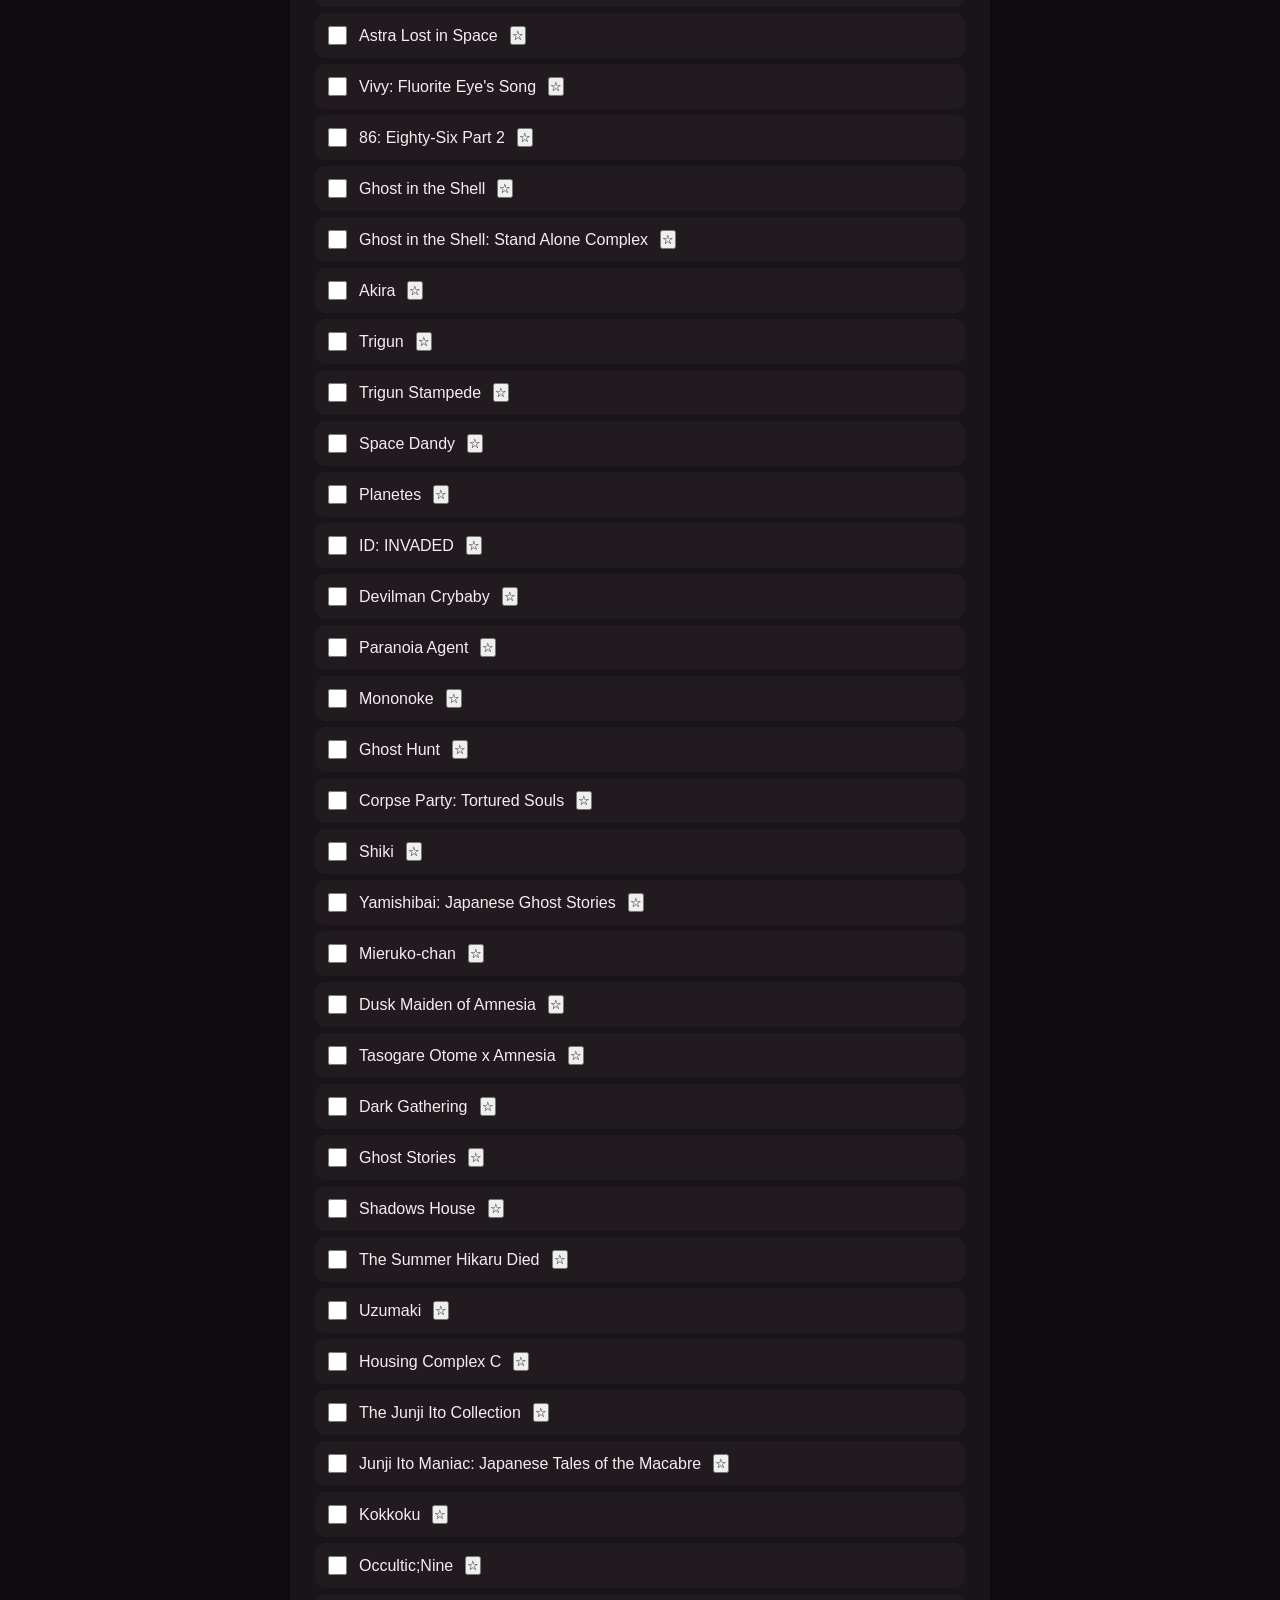
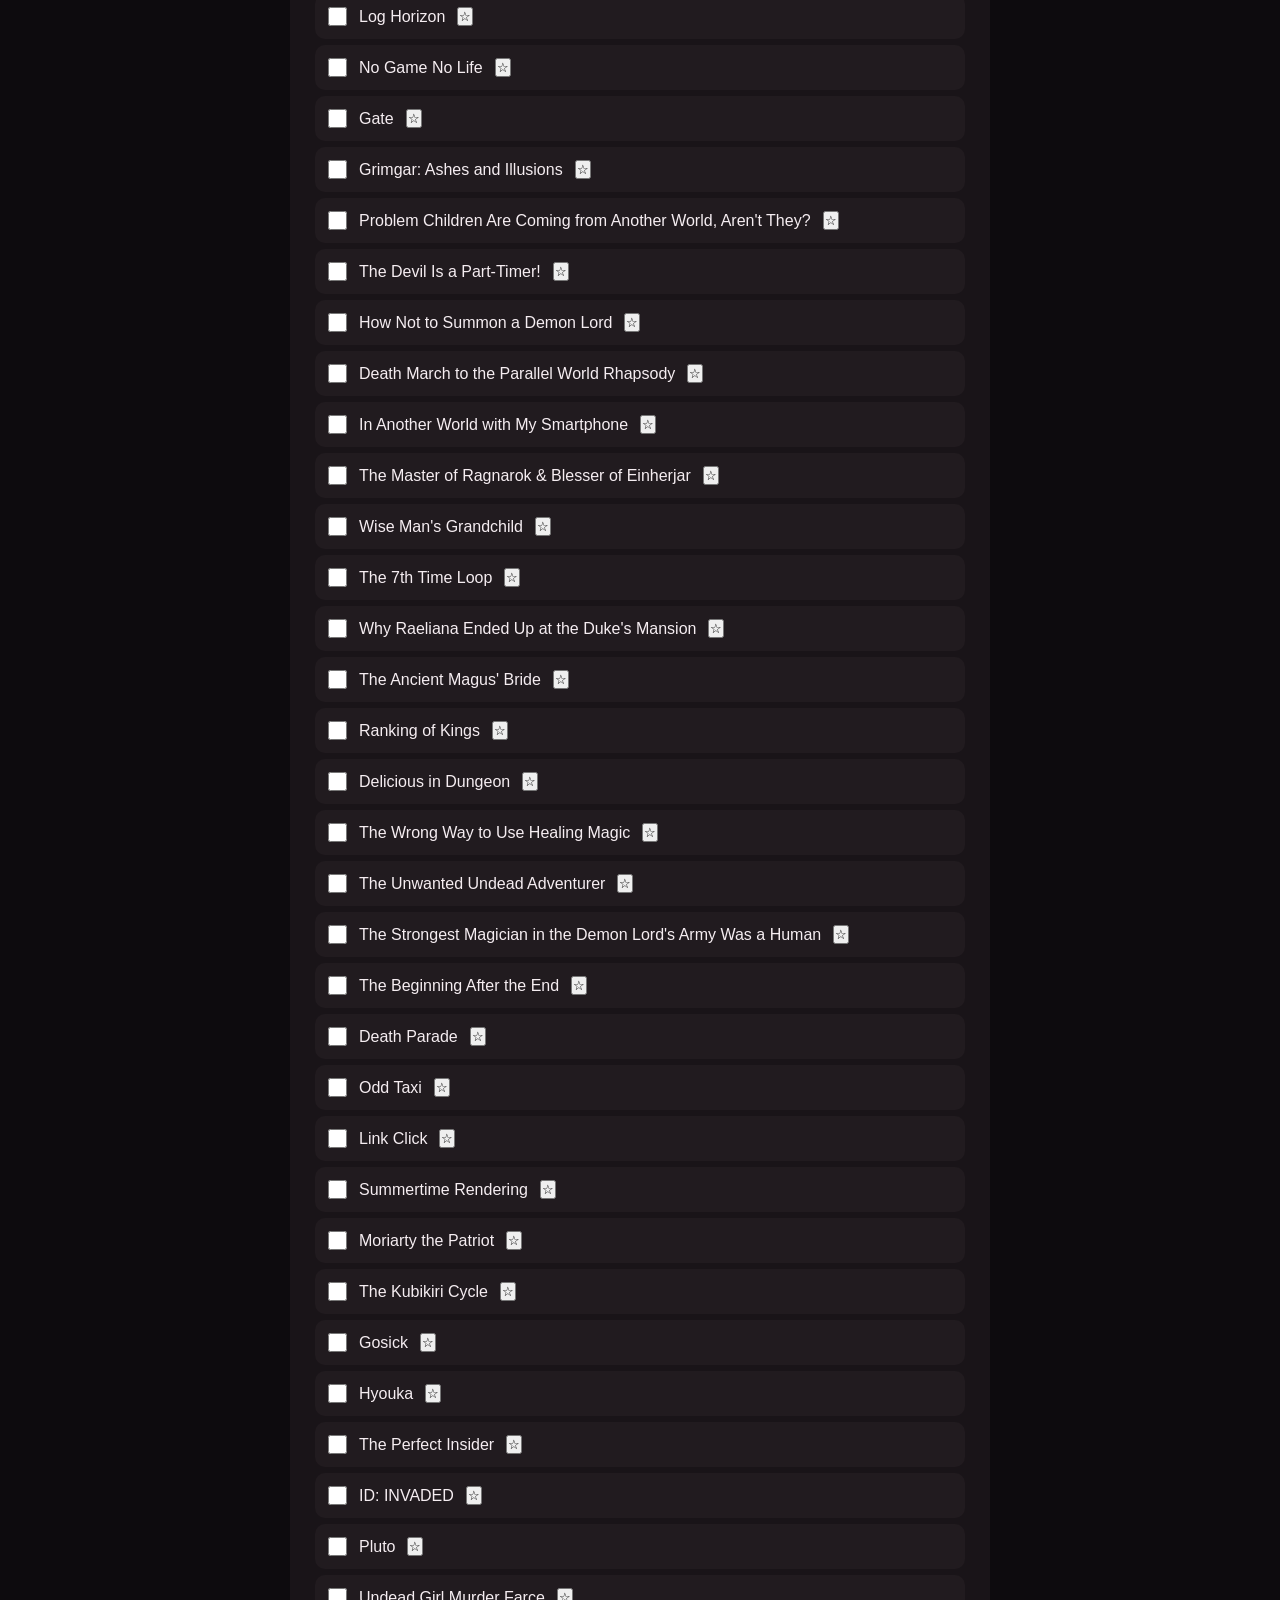
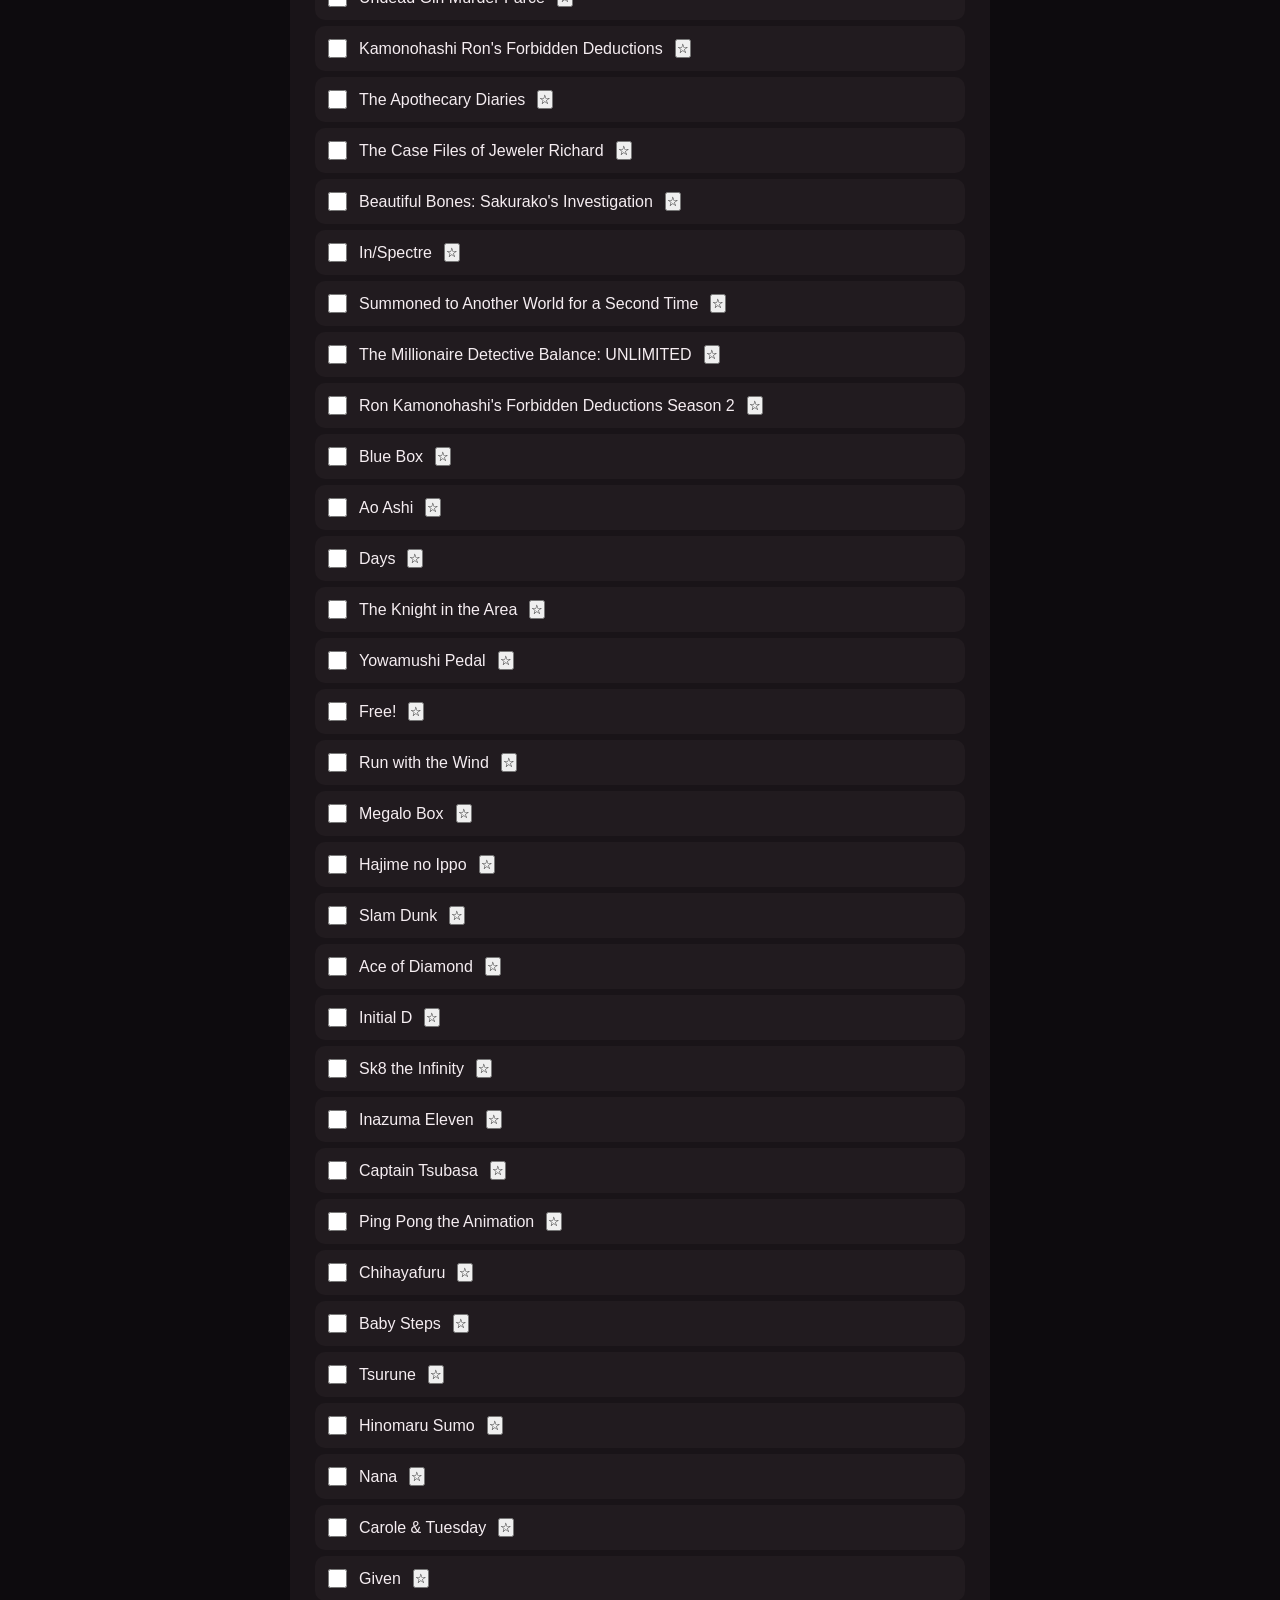
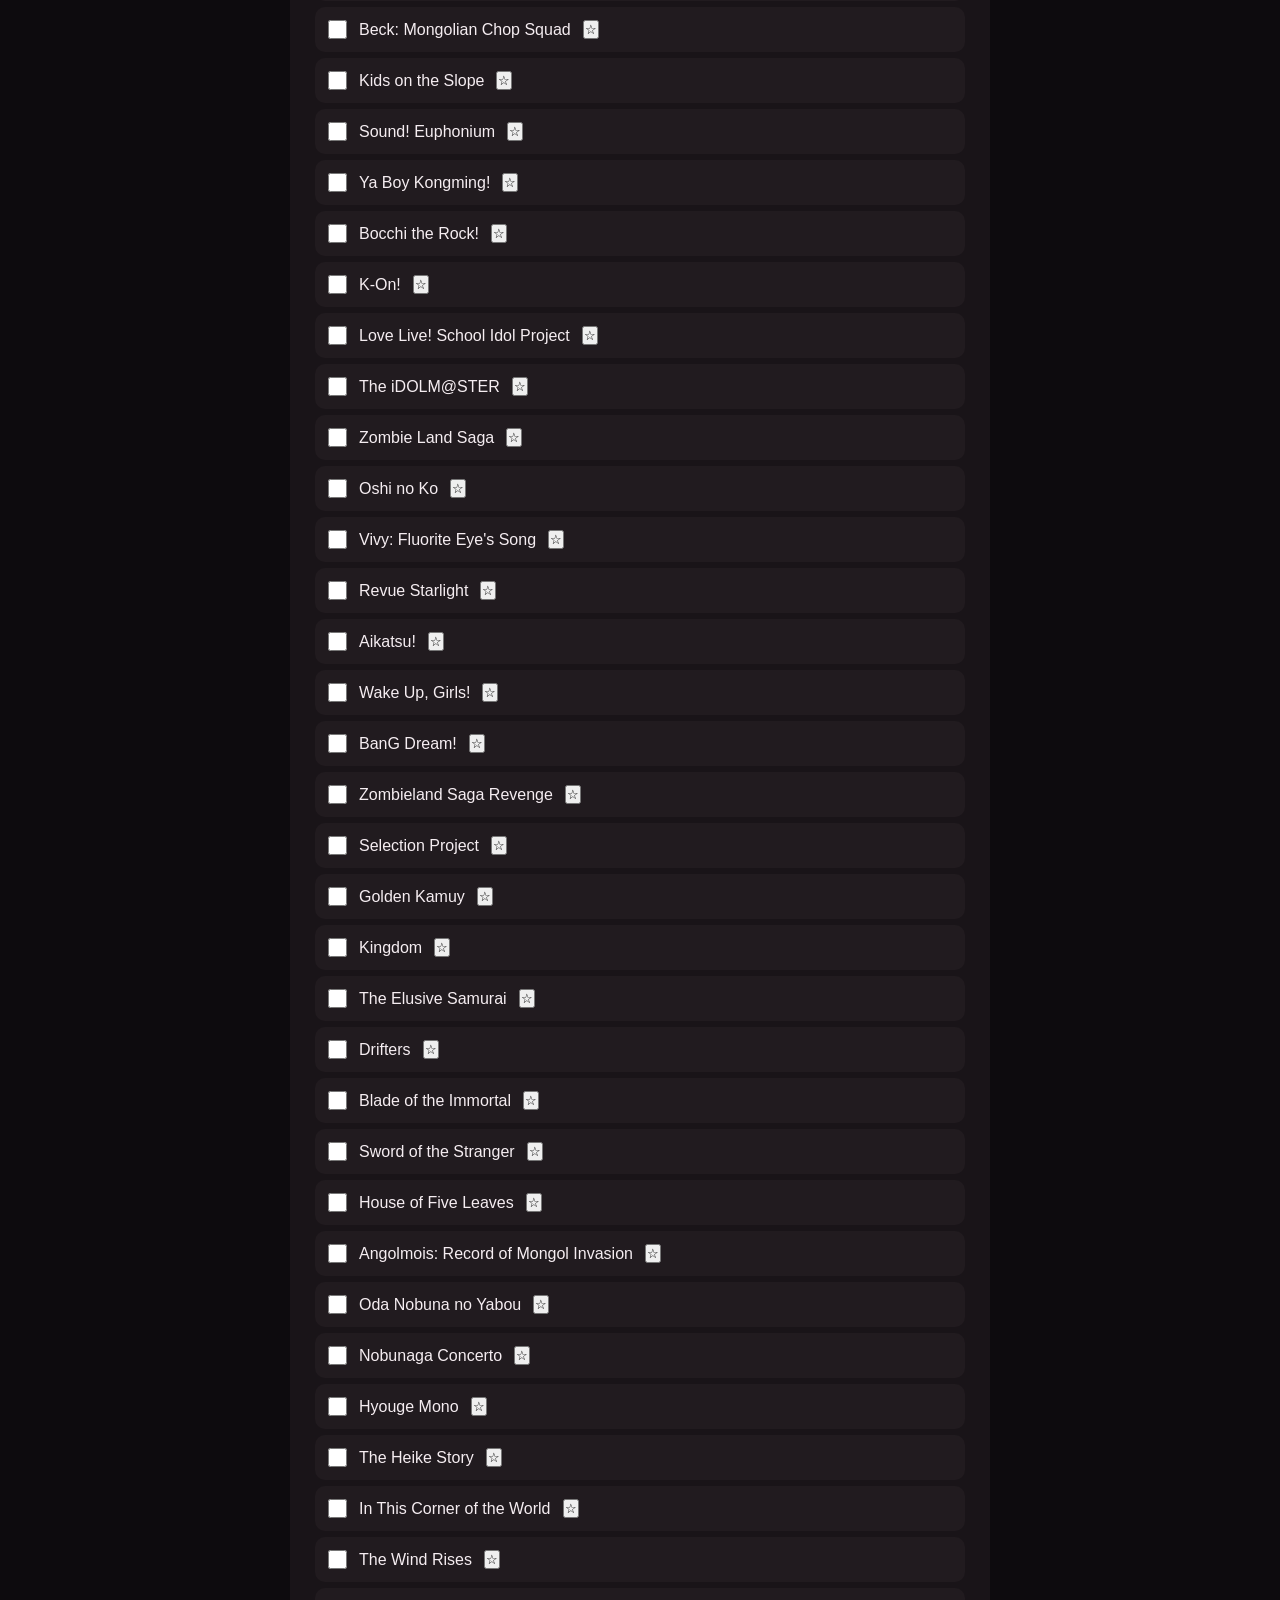
<file: anime.html>
<!DOCTYPE html>
<html lang="en">

<head>
  <meta charset="UTF-8">
  <meta name="viewport" content="width=device-width, initial-scale=1.0">

  <title>Quinn's Anime Tracker</title>

  <link rel="stylesheet" href="anime.css">
</head>

<body>

  <main class="notepad">

    <h1>🍿 Quinn's Anime Tracker</h1>

    <p class="counter">
      Watched: <span id="watchedCount">0 / 0</span>
    </p>

    <div class="controls">

      <input
        type="text"
        id="searchInput"
        placeholder="🔍 Search anime..."
      >

    <select id="genreFilter">
    <option value="All">All Genres</option>
  </select>

<select id="statusFilter">
  <option value="All">All Anime</option>
  <option value="Favorites">Favorites Only</option>
  <option value="Watched">Watched</option>
  <option value="Unwatched">Unwatched</option>
</select>
    </div>

    <div id="animeList"></div>
<div id="statsPanel" class="stats-panel"></div>
  </main>
<nav class="bottom-nav">

  <button class="nav-item active" id="homeNav">
  🏠
  <span>Home</span>
</button>

  <button class="nav-item" id="favoritesNav">
  ⭐
  <span>Favorites</span>
</button>

  <button class="nav-item" id="statsNav">
  📊
  <span>Stats</span>
</button>

</nav>
  <script src="anime.js"></script>

</body>

</html>
</file>
<file: anime.css>
* {
  box-sizing: border-box;
  margin: 0;
  padding: 0;
}

body {
  min-height: 100vh;
  padding: 25px 15px;
  font-family: Arial, sans-serif;
  background: #0d0b0e;
  color: #f5edf1;
}

.notepad {
  width: 100%;
  max-width: 700px;
  margin: auto;
  padding: 30px 25px;
  background: #191418;
  border-radius: 20px;
}

h1 {
  text-align: center;
  margin-bottom: 8px;
}

.counter {
  text-align: center;
  color: #c98ba2;
  margin-bottom: 25px;
}

.controls {
  display: flex;
  gap: 10px;
  margin-bottom: 25px;
}

#searchInput,
#genreFilter {
  padding: 12px;
  border: 1px solid #4a2635;
  border-radius: 10px;
  background: #241c21;
  color: white;
}

#searchInput {
  flex: 1;
}

#genreFilter {
  width: 150px;
}

label {
  display: flex;
  align-items: center;
  gap: 12px;
  padding: 13px;
  margin: 6px 0;
  background: #211b1f;
  border-radius: 10px;
  cursor: pointer;
}

label:hover {
  background: #321c27;
}

input[type="checkbox"] {
  width: 19px;
  height: 19px;
  accent-color: #7a1f3d;
}

input[type="checkbox"]:checked + span {
  text-decoration: line-through;
  color: #8c7c83;
}

@media (max-width: 550px) {

  .controls {
    flex-direction: column;
  }

  #genreFilter {
    width: 100%;
  }

  .notepad {
    padding: 25px 15px;
  }
}
@media (max-width: 600px) {
  body {
    margin: 0;
    padding: 15px;
    padding-bottom: 90px;
  }

  .notepad {
    width: 100%;
    box-sizing: border-box;
    padding: 20px;
  }

  h1 {
    font-size: 24px;
    text-align: center;
  }

  .controls {
    display: flex;
    flex-direction: column;
    gap: 10px;
  }

  .controls input,
  .controls select {
    width: 100%;
    box-sizing: border-box;
    padding: 12px;
    font-size: 16px;
  }

  #animeList label {
    display: flex;
    align-items: center;
    gap: 10px;
    padding: 14px 5px;
  }

  .favorite-btn {
    margin-left: auto;
    font-size: 22px;
  }
}
.bottom-nav {
  position: fixed;
  bottom: 0;
  left: 0;
  width: 100%;
  height: 70px;

  background: white;
  border-top: 1px solid #ddd;

  display: flex;
  justify-content: space-around;
  align-items: center;

  z-index: 1000;
}

.nav-item {
  background: none;
  border: none;

  display: flex;
  flex-direction: column;
  align-items: center;
  gap: 4px;

  font-size: 20px;
  cursor: pointer;
}

.nav-item span {
  font-size: 12px;
}

.nav-item.active {
  color: #7A1F3D;
}
.stats-panel {
  margin-top: 20px;
  padding: 20px;
  background: white;
  border-radius: 16px;
  box-shadow: 0 4px 12px rgba(0, 0, 0, 0.08);
}

.stats-panel h2 {
  margin-top: 0;
  color: #7A1F3D;
}
.stats-panel p {
  font-size: 16px;
  font-weight: 600;
  color: #333;
  margin: 12px 0;
}
</file>
